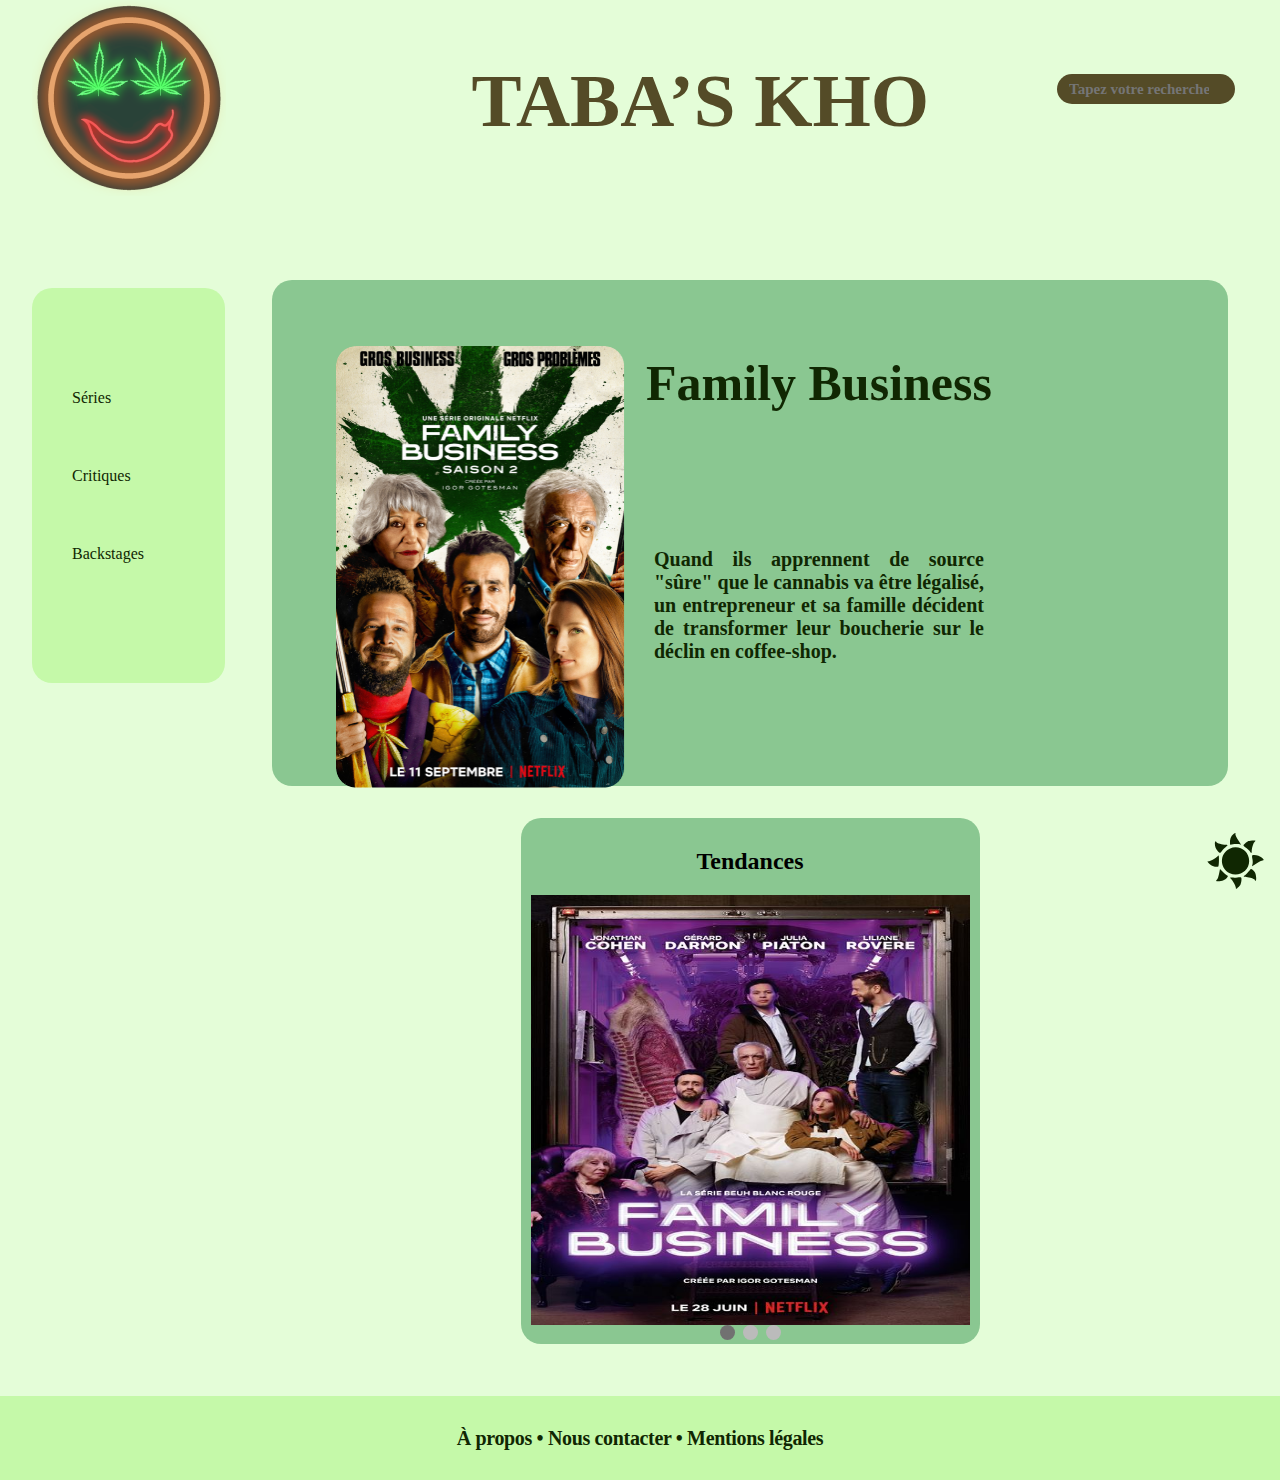
<file: index.html>
<html>
  <head>
    <meta charset="utf-8" />
    <title>Accueil</title>

    <!--Mise en place du lien avec le fichier css-->
    <link rel="stylesheet" type="text/css" href="style.css" />

    <meta name="author" content="CORALIE Elsa" />

    <!--Mise en place d'une description pour donner un aperçu du site web sur les moteurs de recherche-->
    <meta
      name="description"
      content="Ce site web a pour sujet les vins de Touraine. 
		Vous y trouverz également des explications plus pousser sur les 
		différents vins qui se trouvent en Touraine." />

    <!--Mise en place de mots clés pour un meilleur référencement du site web sur les moteurs de recherche-->
    <meta
      name="keywords"
      content="vins,touraine,bourgueil,vouvray,chinon,carte,zone,superficie,appellation"
      lang="fr" />
    <meta
      name="keywords"
      content="wine,touraine,bourgueil,vouvray,chinon,map,area,surface area, appellation"
      lang="en" />
  </head>

  <body data-page="index">
    <header data-page="index">
      <img data-page="index" , src="images/Logo.png" , alt="" , title="" />
      <h1 data-page="index">TABA’S KHO</h1>
      <div data-page="index">
        <input
          data-page="index"
          ,
          type="search"
          ,
          id="searchBox"
          ,
          onkeyup="searchFunction()"
          ,
          placeholder="Tapez votre recherche..." />
        <div data-page="index" id="searchResults"></div>
        <div data-page="index">
          <img
            data-page="index"
            src="images/Accueil/icones/loupe.png"
            alt="Un icone de loupe"
            title="Une Loupe" />
        </div>
      </div>
    </header>
    <nav data-page="index" class="menu_grand">
      <ul data-page="index" class="dropdownmenu">
        <li data-page="index">
          <a data-page="index" href="Saisons.html">Séries</a>
        </li>
        <li data-page="index">
          <a data-page="index" href="#">Critiques</a>
          <ul data-page="index">
            <li data-page="index"><a data-page="index" href="#">Presse</a></li>
            <li data-page="index">
              <a data-page="index" href="#">Utilisateurs</a>
            </li>
          </ul>
        </li>
        <li data-page="index">
          <a data-page="index" href="backstage.html">Backstages</a>
        </li>
      </ul>
    </nav>
    <div data-page="index" class="menu_burger">
      <div data-page="index" class="burger-menu">
        <div data-page="index" data-page="index" class="line"></div>
        <div data-page="index" class="line"></div>
        <div data-page="index" class="line"></div>
      </div>

      <nav data-page="index" class="menu">
        <ul data-page="index">
          <li data-page="index">
            <a data-page="index" href="Saisons.html">Family Business</a>
          </li>
          <li data-page="index">
            <a data-page="index" href="Saisons.html">Séries</a>
          </li>
          <li data-page="index"><a data-page="index" href="#">Critiques</a></li>
          <li data-page="index">
            <a data-page="index" href="backstage.html">Backstages</a>
          </li>
          <li data-page="index">
            <a data-page="index" href="page_des_saisons_détaillée.html"
              >Saison 1</a
            >
          </li>
          <li data-page="index"><a data-page="index" href="#">Saison 2</a></li>
          <li data-page="index"><a data-page="index" href="#">Saison 3</a></li>
        </ul>
      </nav>
    </div>
    <div class="barre_de_recherche_petit" data-page="index">
      <input
        data-page="index"
        ,
        type="search"
        ,
        id="searchBox"
        ,
        onkeyup="searchFunction()"
        ,
        placeholder="Tapez votre recherche..." />
      <div data-page="index" id="searchResults"></div>
      <div data-page="index">
        <img
          data-page="index"
          src="images/Accueil/icones/loupe.png"
          alt="Un icone de loupe"
          title="Une Loupe" />
      </div>
    </div>
    <main data-page="index">
      <article data-page="index" class="article_grand">
        <h2 data-page="index">Family Business</h2>
        <p data-page="index">
          Quand ils apprennent de source "sûre" que le cannabis va être
          légalisé, un entrepreneur et sa famille décident de transformer leur
          boucherie sur le déclin en coffee-shop.
        </p>
        <img
          data-page="index"
          src="images/Liste_des_saisons/affiche_saisons/affiche_serie.png"
          alt="affiche Family Business" />
      </article>
      <div data-page="index" class="article_petit">
        <article data-page="index">
          <h2 data-page="index">Family Business</h2>
          <p data-page="index">
            Quand ils apprennent de source "sûre" que le cannabis va être
            légalisé, un entrepreneur et sa famille décident de transformer leur
            boucherie sur le déclin en coffee-shop.
          </p>
        </article>
        <img
          data-page="index"
          src="images/Liste_des_saisons/affiche_saisons/affiche_serie.png"
          alt="affiche Family Business" />
      </div>
      <aside data-page="index">
        <h2 data-page="index" id="TENDANCES">Tendances</h2>
        <div data-page="index" class="slideshow-container">
          <div data-page="index" class="slide fade">
            <img
              data-page="index"
              src="images/Liste_des_saisons/affiche_saisons/0af1561bdddd5bde7d490ec2d7fc6f7273efa6f8.png"
              alt="Image 1" />
          </div>

          <div data-page="index" class="slide fade">
            <img
              data-page="index"
              src="images/Liste_des_saisons/affiche_saisons/51a46019d71f435b11fb2bfb08f5c2eefbb3cee4.jpg"
              alt="Image 2" />
          </div>

          <div data-page="index" class="slide fade">
            <img
              data-page="index"
              src="images/Liste_des_saisons/affiche_saisons/affiche_serie.png"
              alt="Image 3" />
          </div>

          <div data-page="index" style="text-align: center">
            <span data-page="index" class="dot"></span>
            <span data-page="index" class="dot"></span>
            <span data-page="index" class="dot"></span>
          </div>
        </div>
      </aside>
    </main>
    <button class="theme-toggle" aria-label="Toggle dark/light mode">
      <svg
        width="73"
        height="73"
        viewBox="0 0 73 73"
        fill="var(--color-background-light)"
        xmlns="http://www.w3.org/2000/svg">
        <circle
          cx="36.5"
          cy="36.5"
          r="36.5"
          fill="var(--color-background-light)" />
        <path
          d="M36.8192 63.5966C36.812 61.9465 33.7129 56.2143 32.1169 54.901C30.5254 53.5912 30.9207 53.0819 33.1695 53.5449C34.3059 53.7789 36.6387 53.7534 38.3533 53.488C40.068 53.2227 41.7459 53.1741 42.082 53.3801C43.065 53.9825 42.1997 59.8414 40.8662 61.6126C40.1938 62.5056 39.0095 63.6539 38.2344 64.1641C36.9126 65.0344 36.8248 64.9992 36.8192 63.5966ZM17.1163 56.82C17.1163 56.5157 17.5203 55.9343 18.0141 55.5279C18.825 54.8606 19.5229 52.5458 20.6107 46.9156L20.9868 44.9687L23.9787 47.9259C25.6243 49.5524 27.4832 51.1555 28.1095 51.4885C29.192 52.0639 29.185 52.1736 27.968 53.7079C27.2637 54.5957 25.7067 55.7835 24.5079 56.3476C22.2039 57.4317 17.1163 57.7568 17.1163 56.82ZM55.8983 56.1285C55.8983 55.0664 52.3344 53.6309 48.6238 53.1985C44.8116 52.7542 43.6473 52.0384 45.6907 51.3954C46.3807 51.1783 47.8663 49.8102 48.9919 48.3555C50.1174 46.9007 51.2428 45.4715 51.4928 45.1793C52.2146 44.3354 54.395 45.8204 55.8414 48.141C57.2425 50.3889 57.7541 56.7428 56.534 56.7428C56.1843 56.7428 55.8983 56.4664 55.8983 56.1285ZM30.7854 49.1586C20.4049 44.139 20.335 29.6079 30.6674 24.6482C39.7517 20.2876 50.1763 26.8262 50.1763 36.8847C50.1763 46.8148 39.6791 53.4593 30.7854 49.1586ZM13.6747 41.9392C12.3064 41.4558 10.5428 40.2626 9.75576 39.2877L8.32471 37.5151L10.0372 37.1503C12.0436 36.723 17.3047 33.7658 18.4117 32.4432C18.8339 31.9388 19.3588 31.5268 19.5783 31.5275C20.2478 31.5298 20.0219 41.8955 19.3416 42.3912C18.3968 43.0795 16.4661 42.9255 13.6747 41.9392ZM53.4285 40.4144C53.8538 39.2046 53.8624 37.4454 53.454 35.217C52.7289 31.2615 52.8721 30.8957 55.1453 30.8957C58.0399 30.8957 61.1193 32.0489 63.0028 33.8381C65.274 35.9958 65.2532 36.3218 62.8132 36.8057C61.721 37.0223 59.1136 38.3343 57.0188 39.7214C54.9241 41.1084 53.1147 42.2432 52.9979 42.2432C52.8811 42.2432 53.0748 41.4203 53.4285 40.4144ZM18.8651 27.2708C16.8481 25.1744 15.8448 22.7124 15.8448 19.8596C15.8448 17.5944 16.7493 16.4298 17.3344 17.9416C17.7503 19.0165 23.4491 20.8091 26.4503 20.8091C29.0179 20.8091 29.1144 21.3841 26.8046 22.9183C25.841 23.5583 24.2498 25.1895 23.2684 26.5432C22.2871 27.8969 21.2702 29.0045 21.0086 29.0045C20.747 29.0045 19.7825 28.2243 18.8651 27.2708ZM50.9611 27.5011C50.5812 26.6742 48.9618 25.0659 47.3624 23.9269C45.763 22.788 44.4544 21.6737 44.4544 21.4506C44.4544 20.8454 47.7488 17.9141 49.3398 17.1036C50.7019 16.4097 56.534 16.0918 56.534 16.7114C56.534 16.8848 55.992 17.564 55.3295 18.2209C54.1435 19.397 52.7194 24.4376 52.7194 27.4595C52.7194 29.4252 51.8547 29.4456 50.9611 27.5011ZM31.0073 19.4407C30.717 14.9934 31.7607 12.1735 34.5205 9.94844C36.1686 8.61973 36.9008 8.53262 36.4413 9.71992C36.0557 10.7164 37.381 13.5234 40.0934 17.4554C42.0209 20.2494 42.3586 21.1576 41.208 20.4525C40.3693 19.9385 35.3643 19.9813 32.8737 20.5237C31.3479 20.856 31.09 20.7063 31.0073 19.4407Z"
          fill="var(--color-background-dark)" />
      </svg>
    </button>
    <footer data-page="index">
      <p>À propos • Nous contacter • Mentions légales</p>
    </footer>
  </body>
  <script src="main.js"></script>
</html>
</file>
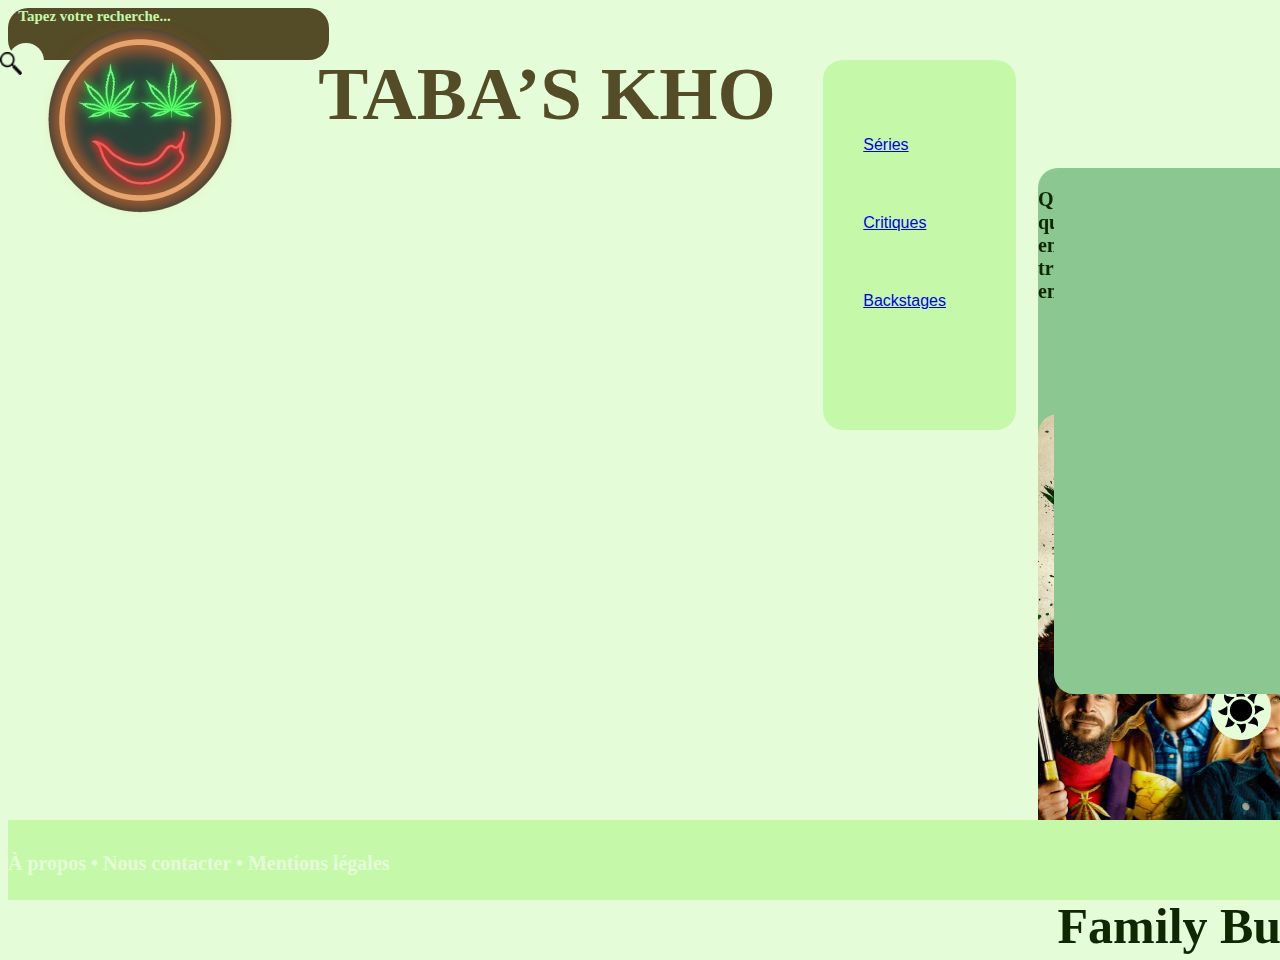
<file: accueil.html>
<html>
    <head>
        <meta charset="utf-8">
		<title>Accueil Sombre</title>
		
		<!--Mise en place du lien avec le fichier css-->
		<link rel="stylesheet" type="text/css" href="style_accueil_clair.css" >

		<meta name="author" content="CORALIE Elsa">
		
		<!--Mise en place d'une description pour donner un aperçu du site web sur les moteurs de recherche-->
		<meta name="description" content="Ce site web a pour sujet les vins de Touraine. 
		Vous y trouverz également des explications plus pousser sur les 
		différents vins qui se trouvent en Touraine.">

		<!--Mise en place de mots clés pour un meilleur référencement du site web sur les moteurs de recherche-->
		<meta name="keywords" content="vins,touraine,bourgueil,vouvray,chinon,carte,zone,superficie,appellation" lang="fr">
		<meta name="keywords" content="wine,touraine,bourgueil,vouvray,chinon,map,area,surface area, appellation" lang="en">
    </head>
    
    <body>
        <header>
            <img src="images/Logo.png", alt="", title="">
            <h1>TABA’S KHO</h1>
            <div>
                <p>Tapez votre recherche...</p>
                <div>
                    <img src="images/loupe.png" alt="Un icone de loupe" title="Une Loupe">
                </div>
                
            </div>
        </header>
        <main>
            <div>
                <article>
                    <p>Quand ils apprennent de source "sûre" que le cannabis va être légalisé, un entrepreneur et sa famille décident de transformer leur boucherie sur le déclin en coffee-shop.</p>
                    <img src="images/affiche_serie.png" alt="affiche Family Business">
                    <h2>Family Business</h2>
                </article>
                
                
            </div>
            <nav>
                <ul class="dropdownmenu">
                    <li><a href="#">Séries</a></li>
                    <li><a href="#">Critiques</a>
                        <ul>
                            <li><a href="#">Presse</a></li>
                            <li><a href="#">Utilisateurs</a></li>
                        </ul>
                    </li>
                    <li><a href="#">Backstages</a></li>
                </ul>
            </nav>
            <figure>
                <img src="images\Light button.svg" alt="" title="">
            </figure>
           <aside>
            
           </aside>
        </main>
        <footer>
            <p>À propos • Nous contacter • Mentions légales</p>
        </footer>
    </body>
</html>
</file>
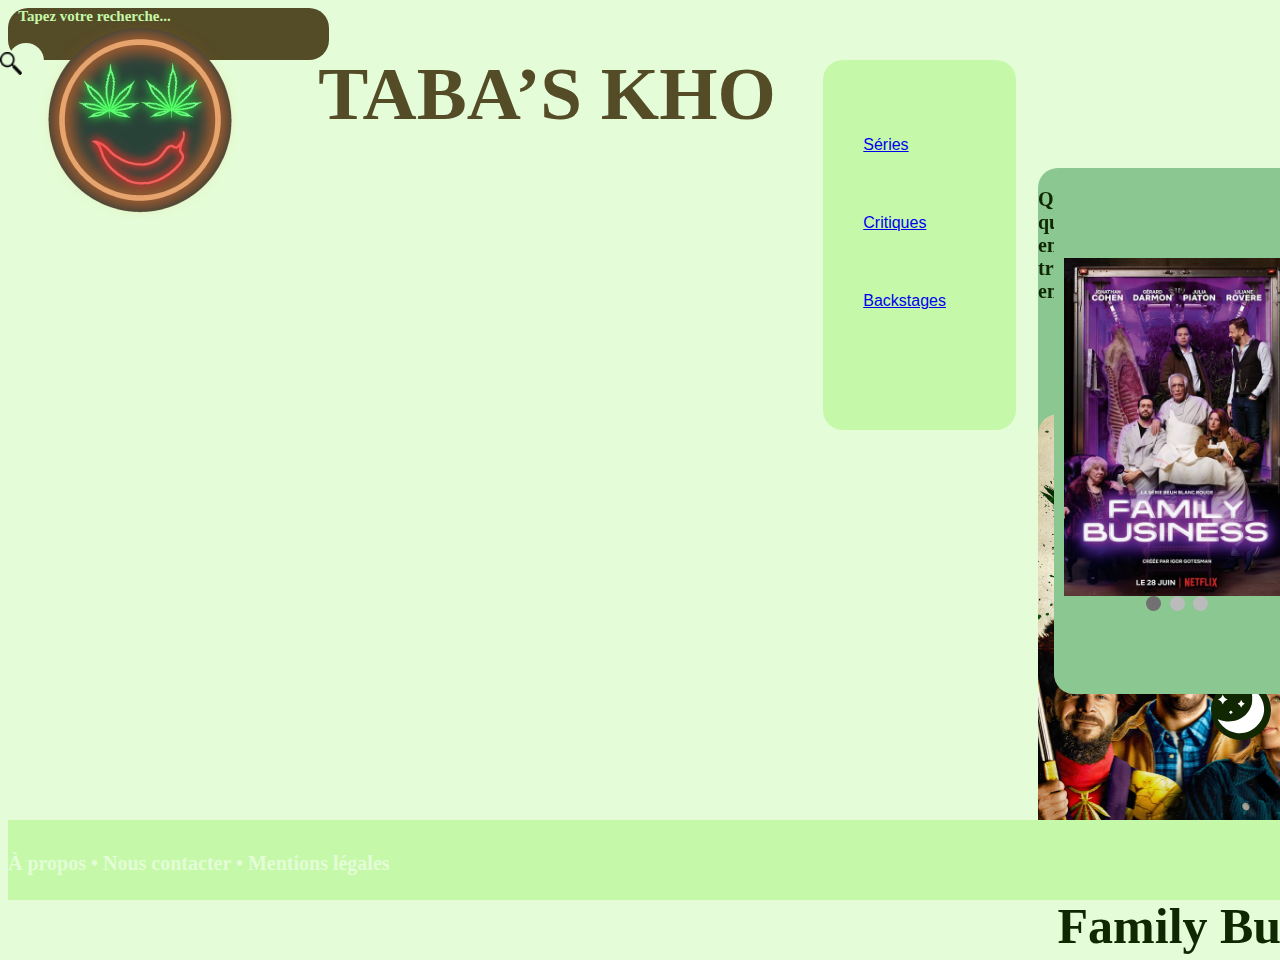
<file: accueil_clair.html>
<html>
    <head>
        <meta charset="utf-8">
		<title>Accueil Clair</title>
		
		<!--Mise en place du lien avec le fichier css-->
		<link rel="stylesheet" type="text/css" href="style_accueil_clair.css" >

		<meta name="author" content="CORALIE Elsa">
		
		<!--Mise en place d'une description pour donner un aperçu du site web sur les moteurs de recherche-->
		<meta name="description" content="Ce site web a pour sujet les vins de Touraine. 
		Vous y trouverz également des explications plus pousser sur les 
		différents vins qui se trouvent en Touraine.">

		<!--Mise en place de mots clés pour un meilleur référencement du site web sur les moteurs de recherche-->
		<meta name="keywords" content="vins,touraine,bourgueil,vouvray,chinon,carte,zone,superficie,appellation" lang="fr">
		<meta name="keywords" content="wine,touraine,bourgueil,vouvray,chinon,map,area,surface area, appellation" lang="en">
    </head>
    
    <body>
        <header>
            <img src="images/Accueil/Logo.png", alt="", title="">
            <h1>TABA’S KHO</h1>
            <div>
                <p>Tapez votre recherche...</p>
                <div>
                    <img src="images/Accueil/icones/loupe.png" alt="Un icone de loupe" title="Une Loupe">
                </div>
                
            </div>
        </header>
        <main>
            <div>
                <article>
                    <p>Quand ils apprennent de source "sûre" que le cannabis va être légalisé, un entrepreneur et sa famille décident de transformer leur boucherie sur le déclin en coffee-shop.</p>
                    <img src="images/Accueil/affiche_serie.png" alt="affiche Family Business">
                    <h2>Family Business</h2>
                </article>
                
                
            </div>
            <nav>
                <ul class="dropdownmenu">
                    <li><a href="#">Séries</a></li>
                    <li><a href="#">Critiques</a>
                        <ul>
                            <li><a href="#">Presse</a></li>
                            <li><a href="#">Utilisateurs</a></li>
                        </ul>
                    </li>
                    <li><a href="#">Backstages</a></li>
                </ul>
            </nav>
            <figure>
                <img src="images/Accueil/icones/Button_light.svg" alt="" title="">
            </figure>
            <aside>
                <div class="slideshow-container">
                    <div class="slide fade">
                        <img src="images/Liste_des_saisons/affiche_saisons/0af1561bdddd5bde7d490ec2d7fc6f7273efa6f8.png" alt="Image 1">
                    </div>
                
                    <div class="slide fade">
                        <img src="images/Liste_des_saisons/affiche_saisons/51a46019d71f435b11fb2bfb08f5c2eefbb3cee4.jpg" alt="Image 2">
                    </div>
                
                    <div class="slide fade">
                        <img src="images/Liste_des_saisons/affiche_saisons/affiche_serie.png" alt="Image 3">
                    </div>
                
                    <div style="text-align:center">
                        <span class="dot"></span>
                        <span class="dot"></span>
                        <span class="dot"></span>
                    </div>
                </div>
                
                <script>
                    let slideIndex = 0;
                    showSlides();
                
                    function showSlides() {
                        let i;
                        const slides = document.getElementsByClassName("slide");
                        const dots = document.getElementsByClassName("dot");
                
                        for (i = 0; i < slides.length; i++) {
                            slides[i].style.display = "none";
                        }
                
                        slideIndex++;
                
                        if (slideIndex > slides.length) {
                            slideIndex = 1;
                        }
                
                        for (i = 0; i < dots.length; i++) {
                            dots[i].className = dots[i].className.replace(" active", "");
                        }
                
                        slides[slideIndex - 1].style.display = "block";
                        dots[slideIndex - 1].className += " active";
                
                        setTimeout(showSlides, 2000); // Change slide every 2 seconds
                    }
                </script>
            </aside>
        </main>
        <footer>
            <p>À propos • Nous contacter • Mentions légales</p>
        </footer>
    </body>
    
</html>
</file>
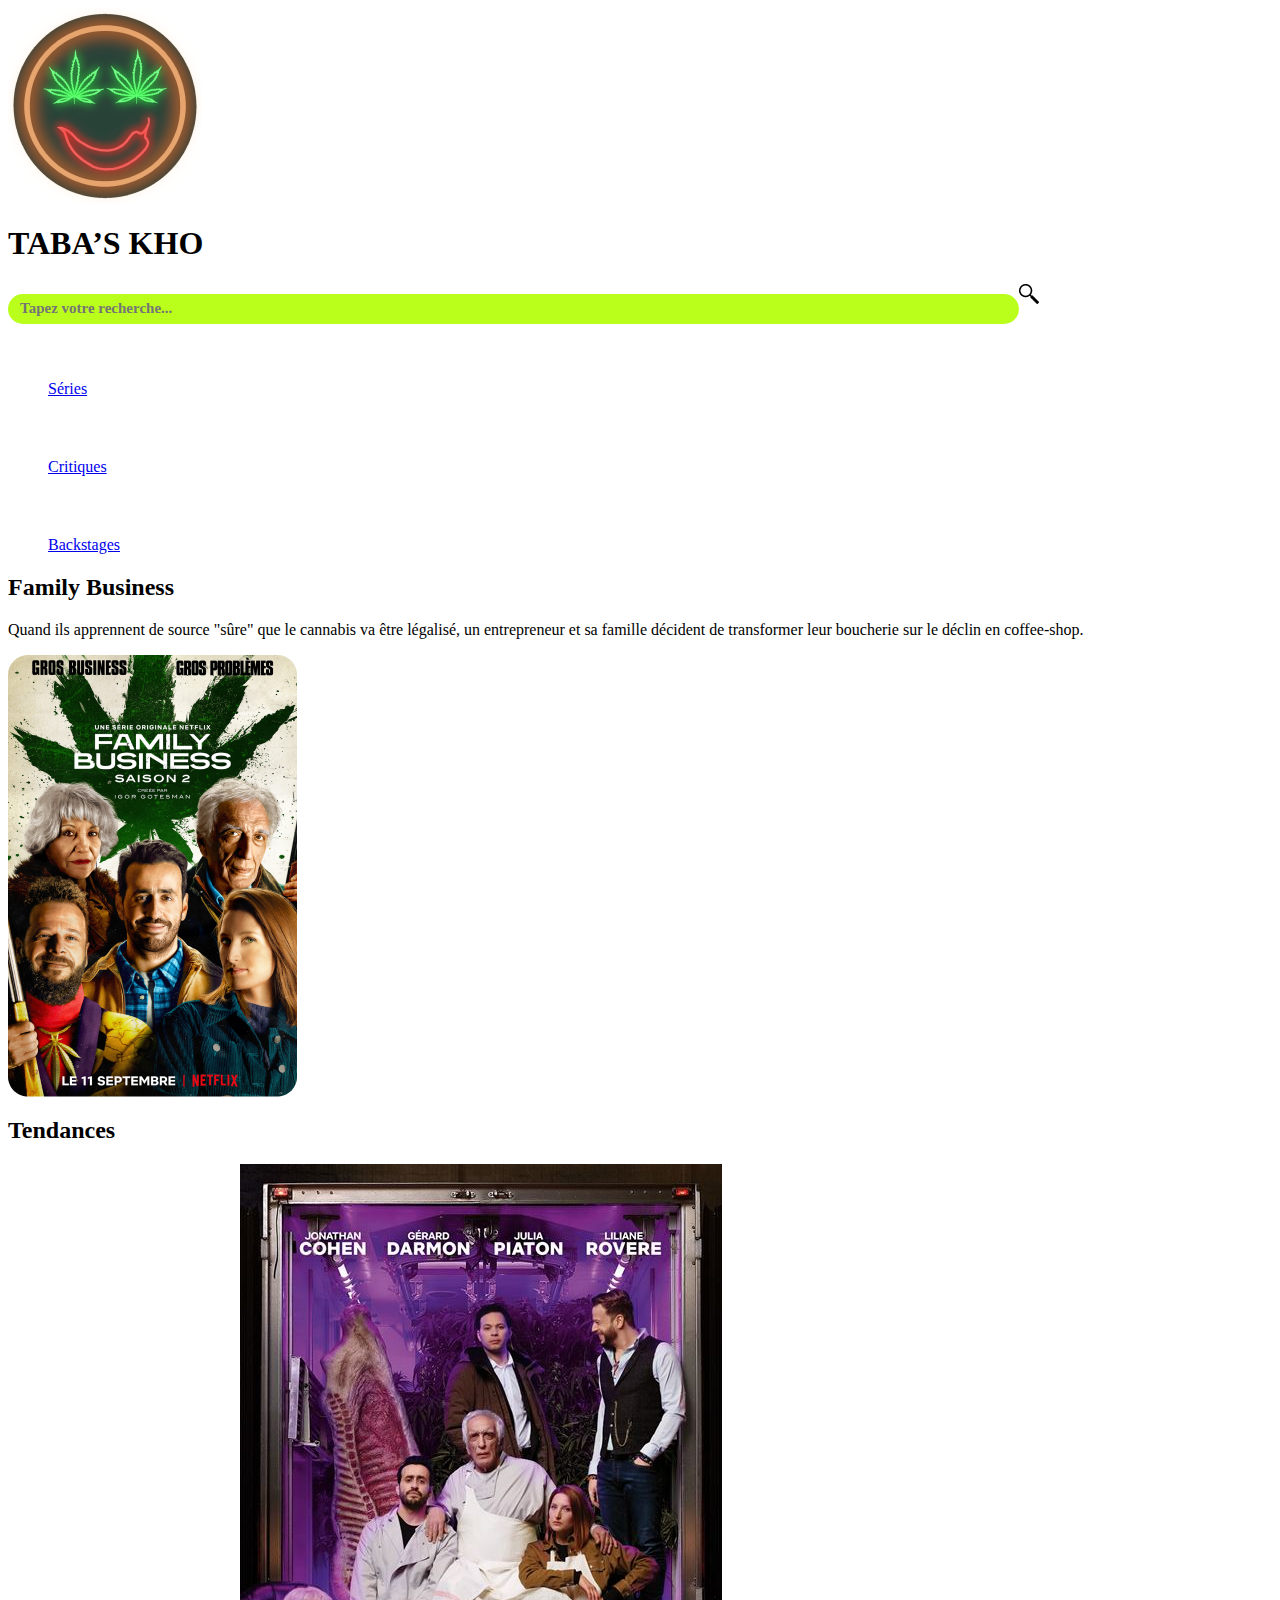
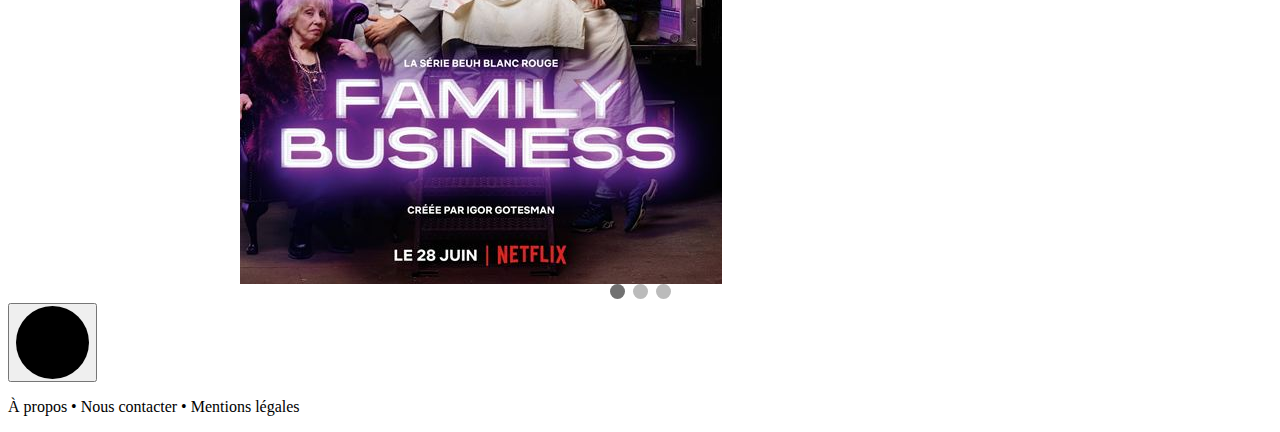
<file: accueil_sombre.html>
<html>
    <head>
        <meta charset="utf-8">
		<title>Accueil Sombre</title>
		
		<!--Mise en place du lien avec le fichier css-->
		<link rel="stylesheet" type="text/css" href="style_accueil_sombre.css" >

		<meta name="author" content="CORALIE Elsa">
		
		<!--Mise en place d'une description pour donner un aperçu du site web sur les moteurs de recherche-->
		<meta name="description" content="Ce site web a pour sujet les vins de Touraine. 
		Vous y trouverz également des explications plus pousser sur les 
		différents vins qui se trouvent en Touraine.">

		<!--Mise en place de mots clés pour un meilleur référencement du site web sur les moteurs de recherche-->
		<meta name="keywords" content="vins,touraine,bourgueil,vouvray,chinon,carte,zone,superficie,appellation" lang="fr">
		<meta name="keywords" content="wine,touraine,bourgueil,vouvray,chinon,map,area,surface area, appellation" lang="en">
    </head>
    
    <body>
        <header>
            <img src="images/Logo.png", alt="", title="">
            <h1>TABA’S KHO</h1>
            <div>
                <input type="search" id="searchBox" onkeyup="searchFunction()" placeholder="Tapez votre recherche...">
                <div id="searchResults"></div>
                <div>
                    <img src="images/Accueil/icones/loupe.png" alt="Un icone de loupe" title="Une Loupe">
                </div>
                <script>
                    function searchFunction() {
                    // Déclare variables
                    var input, filter, ul, li, a, i, txtValue;
                    input = document.getElementById('searchBox');
                    filter = input.value.toUpperCase();
                    ul = document.getElementById("searchResults");
                    li = ul.getElementsByTagName('li');
                  
                    // Loop through all list items, and hide those who don't match the search query
                    for (i = 0; i < li.length; i++) {
                      a = li[i].getElementsByTagName("a")[0];
                      txtValue = a.textContent || a.innerText;
                      if (txtValue.toUpperCase().indexOf(filter) > -1) {
                        li[i].style.display = "";
                      } else {
                        li[i].style.display = "none";
                      }
                    }
                  }
                </script>
                
            </div>
        </header>
        <nav class="menu_grand">
            <ul class="dropdownmenu">
                <li><a href="#">Séries</a></li>
                <li><a href="#">Critiques</a>
                    <ul>
                        <li><a href="#">Presse</a></li>
                        <li><a href="#">Utilisateurs</a></li>
                    </ul>
                </li>
                <li><a href="#">Backstages</a></li>
            </ul>
        </nav>
        <div class="menu_burger">
            <div class="burger-menu">
                <div class="line"></div>
                <div class="line"></div>
                <div class="line"></div>
            </div>
              
            <nav class="menu">
                <ul>
                  <li><a href="#">Family Business</a></li>
                  <li><a href="#">Séries</a></li>
                  <li><a href="#">Critiques</a></li>
                  <li><a href="#">Backstages</a></li>
                  <li><a href="#">Saison 1</a></li>
                  <li><a href="#">Saison 2</a></li>
                  <li><a href="#">Saison 3</a></li>
                </ul>
            </nav>
        </div>
        <script>
            const burgerMenu = document.querySelector('.burger-menu');
            const menu = document.querySelector('.menu');
    
            burgerMenu.addEventListener('click', () => {
                burgerMenu.classList.toggle('open');
                menu.classList.toggle('open');
            });
        </script>
        <main>
            
            <article class="article_grand">
                <h2>Family Business</h2>
                <p>Quand ils apprennent de source "sûre" que le cannabis va être légalisé, un entrepreneur et sa famille décident de transformer leur boucherie sur le déclin en coffee-shop.</p>
                <img src="images/Liste_des_saisons/affiche_saisons/affiche_serie.png" alt="affiche Family Business">
                
            </article>
            <div class="article_petit">
                <article>
                    <h2>Family Business</h2>
                    <p>Quand ils apprennent de source "sûre" que le cannabis va être légalisé, un entrepreneur et sa famille décident de transformer leur boucherie sur le déclin en coffee-shop.</p>
                </article>
                <img src="images/Liste_des_saisons/affiche_saisons/affiche_serie.png" alt="affiche Family Business">
            </div>
            <aside>
                <h2 id="TENDANCES">Tendances</h2>
                <div class="slideshow-container">
                    <div class="slide fade">
                        <img src="images/Liste_des_saisons/affiche_saisons/0af1561bdddd5bde7d490ec2d7fc6f7273efa6f8.png" alt="Image 1">
                    </div>
                
                    <div class="slide fade">
                        <img src="images/Liste_des_saisons/affiche_saisons/51a46019d71f435b11fb2bfb08f5c2eefbb3cee4.jpg" alt="Image 2">
                    </div>
                
                    <div class="slide fade">
                        <img src="images/Liste_des_saisons/affiche_saisons/affiche_serie.png" alt="Image 3">
                    </div>
                
                    <div style="text-align:center">
                        <span class="dot"></span>
                        <span class="dot"></span>
                        <span class="dot"></span>
                    </div>
                </div>
                
                <script>
                    let slideIndex = 0;
                    showSlides();
                
                    function showSlides() {
                        let i;
                        const slides = document.getElementsByClassName("slide");
                        const dots = document.getElementsByClassName("dot");
                
                        for (i = 0; i < slides.length; i++) {
                            slides[i].style.display = "none";
                        }
                
                        slideIndex++;
                
                        if (slideIndex > slides.length) {
                            slideIndex = 1;
                        }
                
                        for (i = 0; i < dots.length; i++) {
                            dots[i].className = dots[i].className.replace(" active", "");
                        }
                
                        slides[slideIndex - 1].style.display = "block";
                        dots[slideIndex - 1].className += " active";
                
                        setTimeout(showSlides, 2000); // Change slide every 2 seconds
                    }
                </script>
            </aside>
        </main>
        <button class="theme-toggle" aria-label="Toggle dark/light mode">
            <svg width="73" height="73" viewBox="0 0 73 73" fill="var(--color-background-light)" xmlns="http://www.w3.org/2000/svg">
                <circle cx="36.5" cy="36.5" r="36.5" fill="var(--color-background-light)"/>
                <path d="M36.8192 63.5966C36.812 61.9465 33.7129 56.2143 32.1169 54.901C30.5254 53.5912 30.9207 53.0819 33.1695 53.5449C34.3059 53.7789 36.6387 53.7534 38.3533 53.488C40.068 53.2227 41.7459 53.1741 42.082 53.3801C43.065 53.9825 42.1997 59.8414 40.8662 61.6126C40.1938 62.5056 39.0095 63.6539 38.2344 64.1641C36.9126 65.0344 36.8248 64.9992 36.8192 63.5966ZM17.1163 56.82C17.1163 56.5157 17.5203 55.9343 18.0141 55.5279C18.825 54.8606 19.5229 52.5458 20.6107 46.9156L20.9868 44.9687L23.9787 47.9259C25.6243 49.5524 27.4832 51.1555 28.1095 51.4885C29.192 52.0639 29.185 52.1736 27.968 53.7079C27.2637 54.5957 25.7067 55.7835 24.5079 56.3476C22.2039 57.4317 17.1163 57.7568 17.1163 56.82ZM55.8983 56.1285C55.8983 55.0664 52.3344 53.6309 48.6238 53.1985C44.8116 52.7542 43.6473 52.0384 45.6907 51.3954C46.3807 51.1783 47.8663 49.8102 48.9919 48.3555C50.1174 46.9007 51.2428 45.4715 51.4928 45.1793C52.2146 44.3354 54.395 45.8204 55.8414 48.141C57.2425 50.3889 57.7541 56.7428 56.534 56.7428C56.1843 56.7428 55.8983 56.4664 55.8983 56.1285ZM30.7854 49.1586C20.4049 44.139 20.335 29.6079 30.6674 24.6482C39.7517 20.2876 50.1763 26.8262 50.1763 36.8847C50.1763 46.8148 39.6791 53.4593 30.7854 49.1586ZM13.6747 41.9392C12.3064 41.4558 10.5428 40.2626 9.75576 39.2877L8.32471 37.5151L10.0372 37.1503C12.0436 36.723 17.3047 33.7658 18.4117 32.4432C18.8339 31.9388 19.3588 31.5268 19.5783 31.5275C20.2478 31.5298 20.0219 41.8955 19.3416 42.3912C18.3968 43.0795 16.4661 42.9255 13.6747 41.9392ZM53.4285 40.4144C53.8538 39.2046 53.8624 37.4454 53.454 35.217C52.7289 31.2615 52.8721 30.8957 55.1453 30.8957C58.0399 30.8957 61.1193 32.0489 63.0028 33.8381C65.274 35.9958 65.2532 36.3218 62.8132 36.8057C61.721 37.0223 59.1136 38.3343 57.0188 39.7214C54.9241 41.1084 53.1147 42.2432 52.9979 42.2432C52.8811 42.2432 53.0748 41.4203 53.4285 40.4144ZM18.8651 27.2708C16.8481 25.1744 15.8448 22.7124 15.8448 19.8596C15.8448 17.5944 16.7493 16.4298 17.3344 17.9416C17.7503 19.0165 23.4491 20.8091 26.4503 20.8091C29.0179 20.8091 29.1144 21.3841 26.8046 22.9183C25.841 23.5583 24.2498 25.1895 23.2684 26.5432C22.2871 27.8969 21.2702 29.0045 21.0086 29.0045C20.747 29.0045 19.7825 28.2243 18.8651 27.2708ZM50.9611 27.5011C50.5812 26.6742 48.9618 25.0659 47.3624 23.9269C45.763 22.788 44.4544 21.6737 44.4544 21.4506C44.4544 20.8454 47.7488 17.9141 49.3398 17.1036C50.7019 16.4097 56.534 16.0918 56.534 16.7114C56.534 16.8848 55.992 17.564 55.3295 18.2209C54.1435 19.397 52.7194 24.4376 52.7194 27.4595C52.7194 29.4252 51.8547 29.4456 50.9611 27.5011ZM31.0073 19.4407C30.717 14.9934 31.7607 12.1735 34.5205 9.94844C36.1686 8.61973 36.9008 8.53262 36.4413 9.71992C36.0557 10.7164 37.381 13.5234 40.0934 17.4554C42.0209 20.2494 42.3586 21.1576 41.208 20.4525C40.3693 19.9385 35.3643 19.9813 32.8737 20.5237C31.3479 20.856 31.09 20.7063 31.0073 19.4407Z" fill="var(--color-background-dark)"/>
            </svg>
        </button>
        <footer>
            <p>À propos • Nous contacter • Mentions légales</p>
        </footer>
    </body>
</html>
</file>
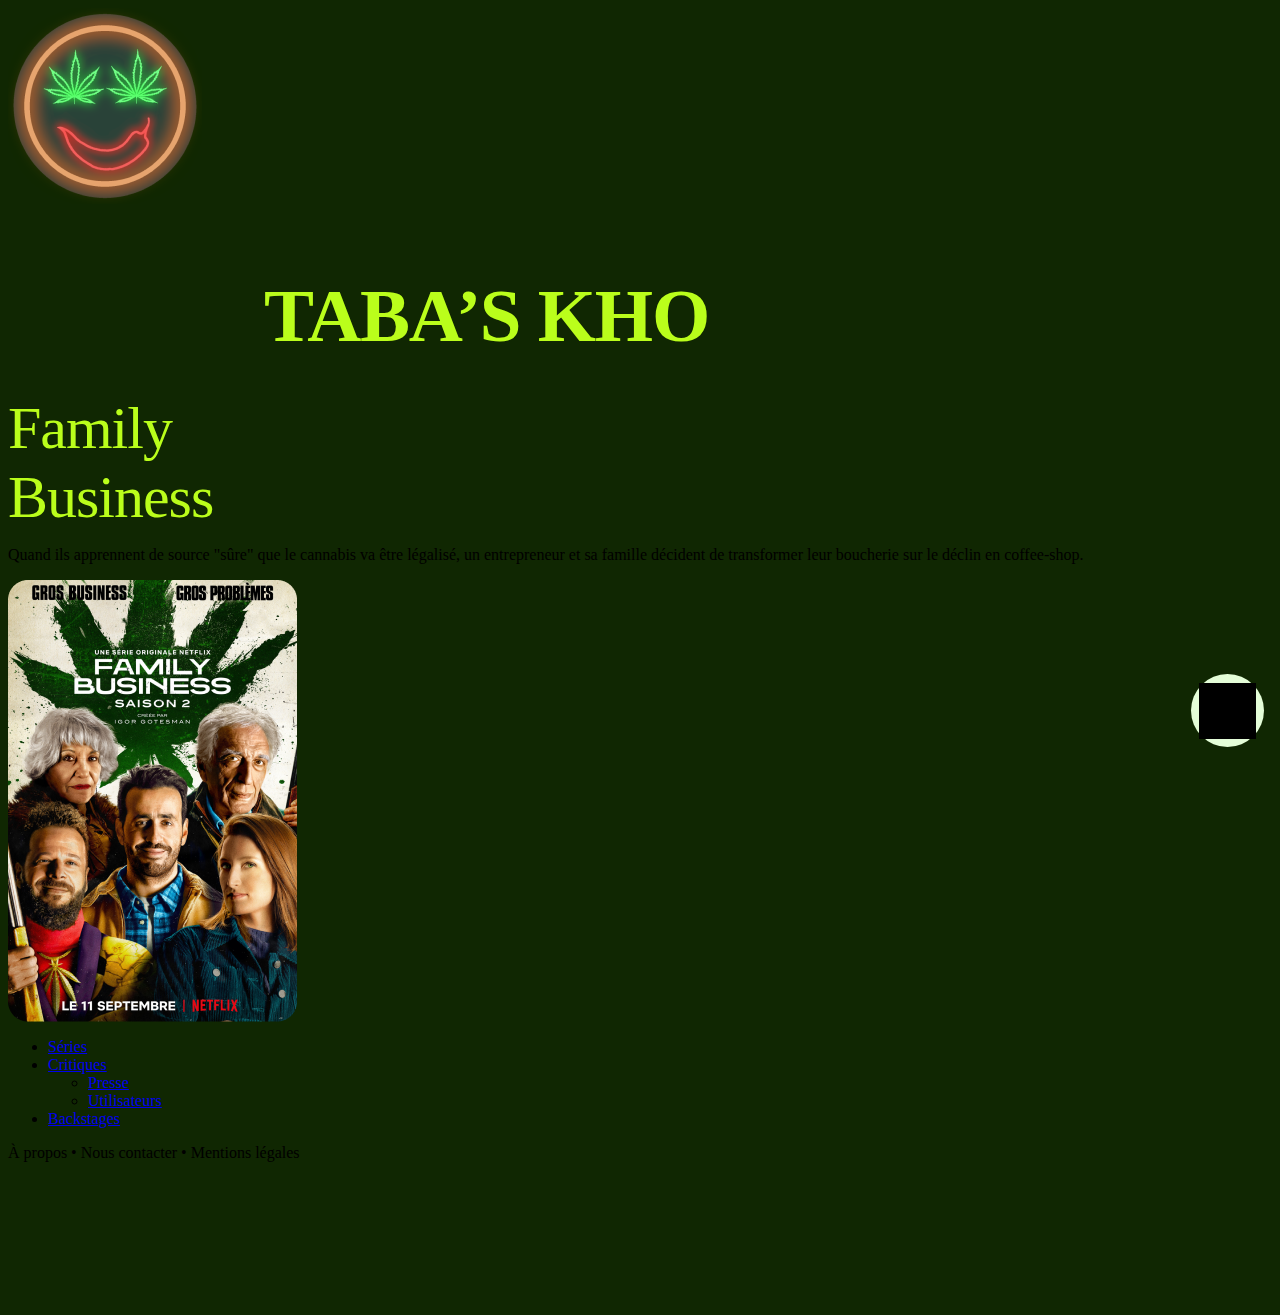
<file: sombre.html>
<html>
    <head>
        <meta charset="utf-8">
		<title>Backstage</title>
		
		<!--Mise en place du lien avec le fichier css-->
		<link rel="stylesheet" type="text/css" href="sombre.css" >

		<meta name="author" content="COLLET Flavie">
		
		<!--Mise en place d'une description pour donner un aperçu du site web sur les moteurs de recherche-->
		<meta name="description" content="">

		<!--Mise en place de mots clés pour un meilleur référencement du site web sur les moteurs de recherche-->
		<meta name="keywords" content="Family Business" lang="fr">
		<meta name="keywords" content="Family Business" lang="en">
    </head>
    
    <body>
        <header>
            <img src="images/Logo.png", alt="", title>
            <h1>TABA’S KHO</h1>
            <h2>Family Business</h2>
        </header>
        <main>
            <div>
                <article>
                    <p>Quand ils apprennent de source "sûre" que le cannabis va être légalisé, un entrepreneur et sa famille décident de transformer leur boucherie sur le déclin en coffee-shop.</p>
                    <img src="images/affiche_serie.png" alt="affiche Family Business">
                </article>
                
                
            </div>
            <nav>
                <ul class="dropdownmenu">
                    <li><a href="#">Séries</a></li>
                    <li><a href="#">Critiques</a>
                        <ul>
                            <li><a href="#">Presse</a></li>
                            <li><a href="#">Utilisateurs</a></li>
                        </ul>
                    </li>
                    <li><a href="#">Backstages</a></li>
                </ul>
            </nav>
            <div class="LightButton" style="width: 73px; height: 73px; left: 1191px; top: 674px; position: absolute">
                <div class="Background" style="width: 73px; height: 73px; left: 0px; top: 0px; position: absolute; background: #E4FDD8; border-radius: 9999px"></div>
                <div class="Icon" style="width: 56.35px; height: 55.86px; left: 8.32px; top: 8.89px; position: absolute; background: black"></div>
            </div>
           
        </main>
        <footer>
            <p>À propos • Nous contacter • Mentions légales</p>
        </footer>
    </body>
</html>
</file>
<file: style.css>
:root {
  --color-background-light: #e4fdd8;
  --color-accent-light: #544b27;
  --color-primary-light: #8ac791;
  --color-secondary-light: #c5f9a9;

  --color-background-dark: #102702;
  --color-accent-dark: #bafe1b;
  --color-primary-dark: #8ac791;
  --color-secondary-dark: #225606;
}

.dark-mode {
  --color-background-dark: #e4fdd8;
  --color-accent-dark: #544b27;
  --color-primary-dark: #8ac791;
  --color-secondary-dark: #c5f9a9;

  --color-background-light: #102702;
  --color-accent-light: #bafe1b;
  --color-primary-light: #8ac791;
  --color-secondary-light: #225606;
}

body {
  margin: 0;
  max-width: 100%;
  display: flex;
  flex-direction: column;
  background: var(--color-background-light);
}

main {
  flex: 1;
  padding: 20px;
  display: flex;
  flex-direction: column;
  justify-content: center;
  align-items: center;
}

article {
  max-width: 1200px;
  width: 100%;
  margin-bottom: 20px;
  border-radius: 20px;
  padding: 20px;
  box-sizing: border-box;
  background-color: var(--color-primary-light);
}

.article-content {
  display: flex;
  justify-content: space-between;
  align-items: center;
}

.article-content.reverse {
  flex-direction: column-reverse;
}

.article-image {
  max-width: 100%;
  height: auto;
  margin-right: 20px;
}

.article-info {
  flex: 1;
  display: flex;
  flex-direction: column;
}

.article-title {
  text-align: center;
}

.article-text {
  margin-top: 10px;
}

.article-button {
  margin-top: 10px;
  border-radius: 10px;
  padding: 10px;
  width: fit-content;
  background-color: var(--color-background-dark);
  color: var(--color-background-light);
}

.additional-div {
  width: 50px;
  height: 50px;
  background-color: var(--color-background-dark);
  margin-right: 10px;
}

.article-image-block {
  display: flex;
  width: fit-content;
  border-radius: 20px;
  padding: 6px;
  background-color: var(--color-background-dark);
}

footer {
  margin-top: auto;
  padding: 10px;
  text-align: center;
  background-color: var(--color-secondary-light);
  color: var(--color-background-dark);
  font-family: "Inter";
  font-style: normal;
  font-weight: 700;
  font-size: 20px;
  line-height: 24px;
  letter-spacing: -0.017em;
  width: 100%;
  box-sizing: border-box;
}

header {
  position: relative;
  display: flex;
  width: 100%;
  margin-bottom: 2rem;
}

header h1 {
  text-align: center;
  color: var(--color-accent-light);
  font-size: 75px;
  font-family: Inter;
  font-weight: 700;
  margin-bottom: 10px;
}

.header-block {
  display: flex;
  flex-direction: column;
  align-items: center;
}

.header-content {
  display: flex;
  align-items: center;
  margin-left: auto;
  margin-right: auto;
}

header svg {
  margin-right: 10px;
}

.header-text h2 {
  white-space: nowrap;
  font-family: "NATS";
  font-style: normal;
  font-weight: 400;
  font-size: 60px;
  letter-spacing: -0.017em;
  color: var(--color-background-dark);
  margin: 0;
}

button {
  border: none;
  outline: none;
  background-color: transparent;
}

.theme-toggle {
  position: fixed;
  bottom: 2px;
  right: 2px;
}

.nav-menu {
  position: fixed;
  top: 290px;
  left: 10px;
  width: 100%;
}

/* FOR DESKTOP SIZE PUT IT BELOW */
@media only screen and (min-width: 1000px) {
  .mobile-only {
    display: none;
  }

  body {
    margin: 0;
    min-width: 1000px;
    display: flex;
    flex-direction: column;
    background: var(--color-background-light);
  }

  main {
    flex: 1;
    padding: 20px;
    display: flex;
    flex-direction: column;
    justify-content: center;
    align-items: center;
  }

  article {
    max-width: 1200px;
    width: 100%;
    margin-bottom: 20px;
    border-radius: 20px;
    padding: 20px;
    box-sizing: border-box;
    background-color: var(--color-primary-light);
  }

  .article-content {
    display: flex;
    justify-content: space-between;
    align-items: center;
  }

  .article-content.reverse {
    flex-direction: row;
  }

  .article-image {
    max-width: 100%;
    height: auto;
    margin-right: 20px;
  }

  .article-info {
    flex: 1;
    display: flex;
    flex-direction: column;
    order: 2;
  }

  .article-image {
    max-width: 100%;
    height: auto;
    margin-right: 20px;
  }

  .article-info {
    flex: 1;
    display: flex;
    flex-direction: column;
  }

  .article-title {
    text-align: center;
  }

  .article-text {
    margin-top: 10px;
  }

  .article-button {
    margin-top: 10px;
    border-radius: 10px;
    padding: 10px;
    width: fit-content;
    background-color: var(--color-background-dark);
    color: var(--color-background-light);
  }

  .additional-div {
    width: 50px;
    height: 50px;
    background-color: var(--color-background-dark);
    margin-right: 10px;
  }

  .article-image-block {
    display: flex;
    width: fit-content;
    border-radius: 20px;
    padding: 6px;
    background-color: var(--color-background-dark);
  }

  footer {
    margin-top: auto;
    padding: 10px;
    text-align: center;
    background-color: var(--color-secondary-light);
    color: var(--color-background-dark);
    font-family: "Inter";
    font-style: normal;
    font-weight: 700;
    font-size: 20px;
    line-height: 24px;
    letter-spacing: -0.017em;
    width: 100%;
    box-sizing: border-box;
  }

  header {
    position: relative;
    display: flex;
    width: 100%;
    margin-bottom: 2rem;
  }

  header h1 {
    text-align: center;
    color: var(--color-accent-light);
    font-size: 75px;
    font-family: Inter;
    font-weight: 700;
    margin-bottom: 10px;
  }

  .header-block {
    display: flex;
    flex-direction: column;
    align-items: center;
  }

  .header-content {
    display: flex;
    align-items: center;
    margin-left: auto;
    margin-right: auto;
  }

  header svg {
    margin-right: 10px;
  }

  .header-text h2 {
    white-space: nowrap;
    font-family: "NATS";
    font-style: normal;
    font-weight: 400;
    font-size: 60px;
    letter-spacing: -0.017em;
    color: var(--color-background-dark);
    margin: 0;
  }

  button {
    border: none;
    outline: none;
    background-color: transparent;
  }

  .theme-toggle {
    position: fixed;
    bottom: 2px;
    right: 2px;
  }

  .nav-menu {
    display: none;
  }

  button {
    border: none;
    outline: none;
    background-color: transparent;
  }

  .theme-toggle {
    position: fixed;
    bottom: 2px;
    right: 2px;
  }
}

body[data-page="index"] {
  padding: 0;
  margin: 0;
  background: var(--color-background-light);
}

header[data-page="index"] {
  display: flex;
  flex-direction: row;
  flex-wrap: nowrap;
  justify-content: space-between;
  align-items: center;
}

.menu_burger {
  display: none;
}

header[data-page="index"] h1[data-page="index"] {
  width: 500px;
  height: 100px;
  text-align: left;
  align-self: center;
  color: var(--color-accent-light);
  font-size: 75px;
  font-family: Inter;
  font-weight: 700;
  padding-bottom: 20px;
}

header[data-page="index"] img[data-page="index"] {
  width: 194px;
  height: 196px;
  position: relative;
  float: left;
  margin-left: 2em;
  padding-right: 10em;
}

.barre_de_recherche_petit {
  display: none;
}

footer[data-page="index"] {
  margin-top: auto;
  padding: 10px;
  text-align: center;
  background-color: var(--color-secondary-light);
  color: var(--color-background-dark);
  font-family: "Inter";
  font-style: normal;
  font-weight: 700;
  font-size: 20px;
  line-height: 24px;
  letter-spacing: -0.017em;
  width: 100%;
  box-sizing: border-box;
}

footer[data-page="index"] > p[data-page="index"] {
  text-align: center;
  color: var(--color-primary-light);
  font-size: 20px;
  font-family: Inter;
  font-weight: 700;
  word-wrap: break-word;
}

input[type="search"] {
  background-color: var(--color-accent-light);
  border: none;
  border-radius: 25px;
  color: var(--color-background-dark);
  font-size: 15px;
  height: 30px;
  outline: none;
  padding: 6px 12px;
  width: 80%;
  position: relative;
  float: left;
  margin-top: 10px;
  font-family: Inter;
  font-weight: 700;
  word-wrap: break-word;
}

header[data-page="index"]
  > div[data-page="index"]
  > div[data-page="index"]
  > img[data-page="index"] {
  width: 20px;
  height: 20px;
  padding-left: 6px;
  padding-top: 8px;
  position: relative;
  right: -15.3em;
  bottom: 2.25em;
  border-radius: 20px;
}

main[data-page="index"] {
  margin-left: 220px;
  display: flex;
  flex-direction: row;
  flex-wrap: wrap;
  align-items: center;
}

.article_petit {
  display: none;
}

article[data-page="index"] h2 {
  width: 385px;
  height: 113px; /*
  left: 345px;
  top: 36px;*/
  text-align: center;
  color: var(--color-background-dark);
  font-size: 50px;
  font-family: Inter;
  font-weight: 700;
  position: relative;
  right: -6.45em;
  word-wrap: break-word;
}

article[data-page="index"] {
  width: 746px;
  height: 506px;
  background: var(--color-primary-light);
  border-radius: 20px;
  position: relative;
  flex-grow: 2;
  margin: 2em;
  padding: 2em;
}

article[data-page="index"] img[data-page="index"] {
  display: block;
  width: 289.05px;
  height: 441.55px;
  position: relative;
  left: 2em;
  bottom: 15.75em;
  border-radius: 20px;
}

article[data-page="index"] > p[data-page="index"] {
  width: 330px;
  height: 70px; /*
  left: 364px;
  top: 205px;*/
  text-align: justify;
  color: var(--color-background-dark);
  font-size: 20px;
  font-family: Inter;
  font-weight: 700;
  position: relative;
  left: 17.5em;
  top: 2em;
  word-wrap: break-word;
}

nav[data-page="index"] {
  width: 193px;
  height: 370px;
  position: fixed;
  padding-top: 25px;
  left: 0;
  top: 16em;
  border-radius: 20px;
  background: var(--color-secondary-light);
  align-self: center;
  margin-right: 2em;
  margin-left: 2em;
  margin-top: 2em;
}

a[data-page="index"] {
  text-decoration: none;
  color: var(--color-background-dark);
}

img[data-page="index"] {
  width: 100%;
  height: auto;
}

aside[data-page="index"] img[data-page="index"] {
  width: 100%;
  height: 85%;
}

aside[data-page="index"] > h2[data-page="index"] {
  text-align: center;
}
aside[data-page="index"] {
  width: 226px;
  height: 506px;
  padding: 10px;
  margin-right: 20px;
  position: sticky;
  background-color: var(--color-primary-light);
  border-radius: 20px;
  flex-grow: 0.3;
  align-self: center;
  margin-right: 2em;
  margin-left: 2em;
  margin-bottom: 2em;
}

/* Dropdown menu */

.dropdownmenu,
.dropdownmenu ul {
  /* Suppression des puces et des marges pour les listes du menu et des sous-menus */
  list-style-type: none;
}
.dropdownmenu ul {
  /* Masquage des sous-menu par defaut */
  display: none;
}

.dropdownmenu li {
  padding-top: 60px;
}

.dropdownmenu li > ul > li {
  padding-top: 5px;
}
.dropdownmenu a {
  /* On transforme les liens en bloc pour pouvoir les dimensionner */
  display: block;
}
.dropdownmenu li:hover ul {
  /* Affichage du soumenu au survol */
  display: block;
  padding-bottom: 10px;

  /* Positionnement du sous-menu */
  position: absolute;
  text-decoration: none;
}

.slideshow-container {
  max-width: 800px;
  position: relative;
  margin: auto;
}

.slide {
  display: none;
}

/* Styling for navigation dots */
.dot {
  height: 15px;
  width: 15px;
  margin: 0 2px;
  background-color: #bbb;
  border-radius: 50%;
  display: inline-block;
  transition: background-color 0.6s ease;
}

.active {
  background-color: #717171;
}
/*1200*/
@media screen and (max-width: 1000px) {
  main[data-page="index"] {
    orientation: portrait;
    display: flex;
    flex-direction: column;
    align-items: center;
  }

  .barre_de_recherche_petit {
    display: block;
  }
  header[data-page="index"] {
    display: flex;
    flex-direction: row;
    flex-wrap: nowrap;
    padding: 10px;
  }
  header[data-page="index"] > img[data-page="index"] {
    margin-top: 10px;
    width: 10em;
    height: 10em;
    flex-shrink: 1;
    position: relative;
    left: 0;
    top: 0px;
  }
  header[data-page="index"] h1[data-page="index"] {
    position: relative;
    font-size: 3.5em;
    left: -2.5em;
    flex-shrink: 2;
    text-align: center;
    flex-shrink: 2;
  }

  main[data-page="index"] {
    margin: 2em;
  }

  main[data-page="index"]
    > div[data-page="index"]
    > article[data-page="index"] {
    width: 80%;
    padding: 5em;
    height: 450px;
    margin-right: 10em;
  }

  header[data-page="index"] > div[data-page="index"] {
    display: none;
  }

  input[type="search"] {
    background-color: var(--color-accent-light);
    border: none;
    border-radius: 25px;
    color: var(--color-background-light);
    font-size: 15px;
    height: 30px;
    outline: none;
    padding: 6px 12px;
    width: 80%;
    position: relative;
    float: left;
    margin-top: 10px;
    font-family: Inter;
    font-weight: 700;
    word-wrap: break-word;
  }
  .barre_de_recherche_petit {
    display: inline-block;
    position: relative;
    clear: left;
    margin-left: 20px;
    align-items: center;
    margin-right: 2px;
    border-radius: 20px;
    top: -5em;
    right: -3.5em;
  }
  .barre_de_recherche_petit > div[data-page="index"] > img[data-page="index"] {
    position: relative;
    right: 1.6em;
    bottom: 1.1em;
    width: 15px;
    height: 15px;
  }

  .barre_de_recherche_petit > div[data-page="index"]:nth-child(2) {
    width: 26px;
    height: 28px;
    background: var(--color-secondary-light);
    display: inline-block;
    position: relative;
    margin-left: 20px;
    margin-top: 7px;
    align-items: center;
    margin-right: 2px;
    right: 3.2em;
    top: 3.5px;
    border-radius: 20px;
  }
  .article_petit {
    display: block;
  }

  .article_grand {
    display: none;
  }
  main[data-page="index"] > div[data-page="index"] > img[data-page="index"] {
    margin: 2em;
    width: 80%;
  }

  main[data-page="index"]
    > div[data-page="index"]
    > article[data-page="index"]
    > h2[data-page="index"] {
    width: 80%;
    text-align: center;
    position: relative;
    margin-bottom: 20px;
    left: 35px;
    top: -2em;
    font-size: 45px;
  }
  main[data-page="index"]
    > div[data-page="index"]
    > article[data-page="index"]
    > p[data-page="index"] {
    width: 80%;
    position: relative;
    margin-top: 2em;
    top: -4em;
    left: 2em;
    text-align: justify;
  }

  aside[data-page="index"] {
    display: none;
  }

  .menu_grand {
    display: none;
  }

  .menu_burger {
    position: relative;
    display: block;
    top: -16.15em;
    margin-left: 1em;
  }

  nav[data-page="index"] {
    background: none;
  }
  .menu > ul[data-page="index"] > li[data-page="index"] {
    list-style: none;
    background-color: var(--color-secondary-light);
    border-radius: 20px;
    margin: 10px;
    padding: 10px;
  }

  .menu > ul[data-page="index"] > li[data-page="index"]:hover {
    background-color: var(--color-primary-light);
  }

  .menu
    > ul[data-page="index"]
    > li[data-page="index"]:hover
    > a[data-page="index"] {
    color: var(--color-secondary-light);
  }
  .burger-menu {
    position: relative;
    top: 15em;

    transform: translateY(-50%);
    width: 2rem;
    height: 2rem;
    cursor: pointer;
  }

  .line {
    display: block;
    width: 100%;
    height: 0.25rem;
    background-color: var(--color-accent-light);
    margin: 0.2rem 0;
  }

  .menu {
    display: none;
    z-index: 1;
    top: -15em;
  }

  /* Show the menu when the burger menu is clicked */
  .burger-menu.open + .menu {
    display: block;
    top: 50px;
  }
}

@font-face {
    font-family: 'tussilago';
    src: url("polices/tussilagorg-regular.woff2") format("woff2"),
         url("polices/tussilagorg-regular.woff") format("woff");
    font-weight: normal;
    font-style: normal;
}

body[data-page="backstage"] {
    background-color: #102702;
    font-family: 'tussilago';
    margin: 0;
}

header[data-page="backstage"] div[data-page="backstage"] {
    display: flex;
    justify-content: space-between;
}

header[data-page="backstage"] div[data-page="backstage"] div[data-page="backstage"] {
    flex-direction: row;
    flex-wrap: nowrap;
    width: 100%;
}

header[data-page="backstage"] h1[data-page="backstage"] {
    color: #bafe1b;
    align-items: center;
    align-self: center;
    text-align: center;
}

header[data-page="backstage"] h2[data-page="backstage"] {
    color: #bafe1b;
    text-align: right;
    align-self: flex-end;
}

header[data-page="backstage"] nav[data-page="backstage"] {
    display: flex;
    flex-direction: row;
    flex-wrap: nowrap;
}

.menu-burger[data-page="backstage"] {
    display: none;
}

header[data-page="backstage"] h3[data-page="backstage"] {
    display: none;
}

header[data-page="backstage"] nav[data-page="backstage"] {
    justify-content: center;
}

nav[data-page="backstage"] img[data-page="backstage"] {
    height: 48px;
    width: 48px;
    align-self: center;
    border-radius: 20px;
}

.Burger[data-page="backstage"] {
    display: none;
}

header[data-page="backstage"] p[data-page="backstage"] {
    padding: 1em;
    color: #E4FDD8;
    background-color: #225606;
    flex-shrink: 0;
}

.bordDroit[data-page="backstage"] {
    border-radius: 0 20px 20px 0;
}

.bordGauche[data-page="backstage"] {
    border-radius: 20px 0 0 20px;
}

header[data-page="backstage"] a[data-page="backstage"] {
    background-color: #E4FDD8;
    padding: 1em;
    border-radius: 20px;
    color: #225606;
}

main[data-page="backstage"] div[data-page="backstage"] {
    width: 50%;
    display: flex;
    flex-direction: row;
    flex-wrap: nowrap;
    flex-shrink: 0;
}

main[data-page="backstage"] div[data-page="backstage"] div[data-page="backstage"] {
    width: 100%;
    display: flex;
    flex-direction: column;
    flex-wrap: nowrap;
    flex-wrap: nowrap;
}

main[data-page="backstage"] article[data-page="backstage"] {
    background-color: #8AC791;
    width: 90%;
    height: auto;
    margin: 1em;
    padding: 1em;
    border-radius: 20px;
    flex-shrink: 0;
}

main[data-page="backstage"] article[data-page="backstage"] img[data-page="backstage"] {
    width: 560px;
}

main[data-page="backstage"] iframe[data-page="backstage"] {
    border-radius: 20px;
    max-width: 100%;
}

.interview[data-page="backstage"] {
    width: 721px;
    height: 574px;
    display: flex;
}

.interview[data-page="backstage"] div[data-page="backstage"] {
    flex-direction: column;
}

.interview[data-page="backstage"] h2[data-page="backstage"] {
    width: 100%;
    text-align: center;
}

.interview[data-page="backstage"] div[data-page="backstage"] div[data-page="backstage"] {
    flex-direction: row;
    width: 100%;
}

.interview[data-page="backstage"] div[data-page="backstage"] div[data-page="backstage"] div[data-page="backstage"] {
    flex-direction: column;
    width: 5%;
}


footer[data-page="backstage"] {
    background-color: #225606;
    padding: 1em;
    text-align: center;
}

img[data-page="backstage"] {
    border-radius: 40px;
    flex-shrink: 0;
}

.interview[data-page="backstage"] iframe[data-page="backstage"] {

    width: 360px;
    height: 200px;
}

.betisier[data-page="backstage"]{
    width: 730px;
    height: 317px;
    margin: 1em;
    text-align: center;
}

.betisier[data-page="backstage"] iframe[data-page="backstage"] {
    width: 360px;
    height: 200px;
}

.betisier[data-page="backstage"] div[data-page="backstage"] {
    display: flex;
}

.betisier[data-page="backstage"] div[data-page="backstage"] div[data-page="backstage"] {
    flex-direction: row;
}

header[data-page="backstage"] div[data-page="backstage"] img[data-page="backstage"] {
    width: 195px;
}

.bestof[data-page="backstage"] {
    width: 415px;
    height: 919px;
    max-width: 100%;
    text-align: center;
}

.bestof[data-page="backstage"] iframe[data-page="backstage"] {
    width: 360px;
    height: 200px;
    max-width: 100%;
}

.mobile-container[data-page="backstage"] {
    display: none;
}

.topnav[data-page="backstage"] {
    display: none;
}

footer[data-page="backstage"] > p[data-page="backstage"] {
    text-align: center; 
    color: #E4FDD8; 
    font-size: 20px; 
    font-family: 'Inter'; 
    font-weight: 700; 
    word-wrap: break-word;
}

@media screen and (max-width: 428px) {
    body[data-page="backstage"] {
        flex-direction: column;
        width: 100%;
    }

    .Burger[data-page="backstage"] {
        display: none;
    }

    .topnav[data-page="backstage"] {
        display: inline;
        overflow: hidden;
        position: relative;
        flex-wrap: nowrap;
    }

    .topnav[data-page="backstage"] #myLinks {
        display: none;
    }

    .topnav[data-page="backstage"] a[data-page="backstage"] {
        color: #102702;
        padding: 0;
        text-decoration: none;
        display: block;
        align-self: center;
        flex-direction: row;
        flex-wrap: nowrap;
    }

    .topnav[data-page="backstage"] a[data-page="backstage"].icon {
        background: #102702;
        display: inline;
        align-self: center;
    }

    .topnav[data-page="backstage"] a[data-page="backstage"] {
        background-color: #225606;
        text-align: center;
    }

    .topnav[data-page="backstage"] a[data-page="backstage"]:hover {
        background-color: #8AC791;
        color: black;
    }

    .topnav[data-page="backstage"] a[data-page="backstage"].icon:hover {
        background-color: #102702;
    }

    .active[data-page="backstage"] {
        background-color: #8AC791;
        color: #102702;
    }

    .topnav[data-page="backstage"] img[data-page="backstage"] {
        border-radius: 0;
    }
}

@font-face {
  font-family: 'tussilago';
  src: url(“polices/tussilagorg-regular.woff2”) format(“woff2”),
  url(polices/tussilagorg-regular.woff) format(woff);
  font-weight: normal;
  font-style: normal;
}
body[data-page="Page_des_saisons_detaille"]{
  background-color: #102702;
  font-family: 'tussilago';
}
header[data-page="Page_des_saisons_detaille"] div[data-page="Page_des_saisons_detaille"]{
  display: flex;
  justify-content: space-between;
}

header[data-page="Page_des_saisons_detaille"] div[data-page="Page_des_saisons_detaille"] div[data-page="Page_des_saisons_detaille"]{
  flex-direction: row;
  flex-wrap: nowrap;
  width: 100%;
}

header[data-page="Page_des_saisons_detaille"] h1[data-page="Page_des_saisons_detaille"]{
  color: #bafe1b;
  align-items: center;
  align-self: center;
  text-align: center;
}

header[data-page="Page_des_saisons_detaille"] h2[data-page="Page_des_saisons_detaille"]{
  color: #bafe1b;
  text-align: right;
  align-self: flex-end;
}

header[data-page="Page_des_saisons_detaille"] nav[data-page="Page_des_saisons_detaille"]{
  display: flex;
  flex-direction: row;
  flex-wrap: nowrap;
}

header[data-page="Page_des_saisons_detaille"] h3[data-page="Page_des_saisons_detaille"]{
  display: none;
}
header[data-page="Page_des_saisons_detaille"] nav[data-page="Page_des_saisons_detaille"]{
  justify-content: center;
}

nav[data-page="Page_des_saisons_detaille"] img[data-page="Page_des_saisons_detaille"]{
  height: 48px;
  width: 48px;
  align-self: center;
  border-radius: 20px;
}

header[data-page="Page_des_saisons_detaille"] p[data-page="Page_des_saisons_detaille"]{
  padding: 1em;
  color: #E4FDD8;
  background-color: #225606;
  flex-shrink: 0;
}

.bordDroit[data-page="Page_des_saisons_detaille"]{
  border-radius: 0 20px 20px 0;
}

.bordGauche[data-page="Page_des_saisons_detaille"]{
  border-radius: 20px 0 0 20px;
}

header[data-page="Page_des_saisons_detaille"] span[data-page="Page_des_saisons_detaille"]{
  background-color: #E4FDD8;
  padding: 1em;
  border-radius: 20px;
  color: #225606;
}

header[data-page="Page_des_saisons_detaille"] a[data-page="Page_des_saisons_detaille"]{
  text-decoration: none;
  color: #E4FDD8;
}


main[data-page="Page_des_saisons_detaille"] div[data-page="Page_des_saisons_detaille"]{
  width: 50%;
  display: flex;
  flex-direction: row;
  flex-wrap: nowrap;
  flex-shrink: 0;
}

main[data-page="Page_des_saisons_detaille"] div[data-page="Page_des_saisons_detaille"] div[data-page="Page_des_saisons_detaille"]{
  width : 100%;
  display: flex;
  flex-direction: column;
  flex-wrap: nowrap;
  flex-wrap: nowrap;
}

main[data-page="Page_des_saisons_detaille"] article[data-page="Page_des_saisons_detaille"]{
  background-color: #8AC791;
  width: 90%;
  height : auto;
  margin: 1em;
  padding: 1em;
  border-radius: 20px;
  flex-shrink: 0;
}

main[data-page="Page_des_saisons_detaille"] article[data-page="Page_des_saisons_detaille"] img[data-page="Page_des_saisons_detaille"]{
  width: 560px;
}

main[data-page="Page_des_saisons_detaille"] iframe[data-page="Page_des_saisons_detaille"]{
  border-radius: 20px;
  max-width: 100%;
}






.episode[data-page="Page_des_saisons_detaille"]{
  display :flex;
}

.episode[data-page="Page_des_saisons_detaille"] div[data-page="Page_des_saisons_detaille"]{
  flex-direction: column;
}

.episode[data-page="Page_des_saisons_detaille"] h2[data-page="Page_des_saisons_detaille"]{
  width: 100%;
  text-align: center;
}

.episode[data-page="Page_des_saisons_detaille"] div[data-page="Page_des_saisons_detaille"] div[data-page="Page_des_saisons_detaille"]{
  flex-direction: row;
  width: 100%;
}

.episode[data-page="Page_des_saisons_detaille"] div[data-page="Page_des_saisons_detaille"] div[data-page="Page_des_saisons_detaille"] div[data-page="Page_des_saisons_detaille"]{
  flex-direction: column;
  width: 50%;
}

.episode[data-page="Page_des_saisons_detaille"] figure[data-page="Page_des_saisons_detaille"]{
  width: 50%;
  margin: 0;
}

.episode[data-page="Page_des_saisons_detaille"] figure[data-page="Page_des_saisons_detaille"] figcaption[data-page="Page_des_saisons_detaille"]{
  text-align: center;
}





.acteurs[data-page="Page_des_saisons_detaille"]{
  display: flex;
  flex-direction: row;
}

footer[data-page="Page_des_saisons_detaille"]{
  background-color: #225606;
  padding: 1em;
  text-align: center;
}

img[data-page="Page_des_saisons_detaille"]{
  border-radius: 40px;
  flex-shrink: 0;
}

.acteurs[data-page="Page_des_saisons_detaille"] img[data-page="Page_des_saisons_detaille"]{
  align-self: center;
  max-width: 208px;
  max-height: 295px;
}

.acteurs[data-page="Page_des_saisons_detaille"] div[data-page="Page_des_saisons_detaille"]{
  width: 50%;
}

.episode[data-page="Page_des_saisons_detaille"] img[data-page="Page_des_saisons_detaille"]{
  width: 180px;
  height: 103px;
}

.real[data-page="Page_des_saisons_detaille"] img[data-page="Page_des_saisons_detaille"]{
  max-width: 170px;
  max-height: 170px;
  margin: 1em;
}

.real[data-page="Page_des_saisons_detaille"] div[data-page="Page_des_saisons_detaille"]{
  display: flex;
}

.real[data-page="Page_des_saisons_detaille"] div[data-page="Page_des_saisons_detaille"] div[data-page="Page_des_saisons_detaille"]{
  flex-direction: row;
}

header[data-page="Page_des_saisons_detaille"] div[data-page="Page_des_saisons_detaille"] img[data-page="Page_des_saisons_detaille"]{
  width: 195px;
}

.bandeAnnonce[data-page="Page_des_saisons_detaille"] img[data-page="Page_des_saisons_detaille"]{
  max-width: 100%;
}

.limite_age[data-page="Page_des_saisons_detaille"] img[data-page="Page_des_saisons_detaille"]{
  height: 215px;
  width: 215px;
}
.mobile-container[data-page="Page_des_saisons_detaille"]{
  display: none;
}
.topnav[data-page="Page_des_saisons_detaille"]{
  display: none;
}

@media screen and (max-width: 428px)
{   
  body[data-page="Page_des_saisons_detaille"]{
      orientation: portrait;
  }
  body[data-page="Page_des_saisons_detaille"] div[data-page="Page_des_saisons_detaille"]{
      flex-direction: column;
      width: 100%;
  }
  header[data-page="Page_des_saisons_detaille"] div[data-page="Page_des_saisons_detaille"] img[data-page="Page_des_saisons_detaille"]{
      width: 80px;
      height: 80px;
  }
  header[data-page="Page_des_saisons_detaille"] h1[data-page="Page_des_saisons_detaille"]{
      text-align: center;
  }
  header[data-page="Page_des_saisons_detaille"] h2[data-page="Page_des_saisons_detaille"]{
      display: none;
  }
  header[data-page="Page_des_saisons_detaille"] h3[data-page="Page_des_saisons_detaille"]{
      color: #E4FDD8;
      display: inline;
      font-size: 1.17em;
      width: 100%;
      justify-content: center;
  }
  header[data-page="Page_des_saisons_detaille"] nav[data-page="Page_des_saisons_detaille"]{
      display: none;
  }
  main[data-page="Page_des_saisons_detaille"]{
      margin-right: 1em;
  }
  .bandeAnnonce[data-page="Page_des_saisons_detaille"]{
      display: none;
  }
  nav[data-page="Page_des_saisons_detaille"] p[data-page="Page_des_saisons_detaille"]{
      display: none;
  }
  header[data-page="Page_des_saisons_detaille"] div[data-page="Page_des_saisons_detaille"] h2[data-page="Page_des_saisons_detaille"]{
      text-align: center;
  }
  .episode[data-page="Page_des_saisons_detaille"] div[data-page="Page_des_saisons_detaille"] div[data-page="Page_des_saisons_detaille"]{
      flex-direction: column;
      text-align: center;
  }
  .episode[data-page="Page_des_saisons_detaille"] div[data-page="Page_des_saisons_detaille"] div[data-page="Page_des_saisons_detaille"] div[data-page="Page_des_saisons_detaille"]{
      width: 100%;
  }
  .episode[data-page="Page_des_saisons_detaille"] figure[data-page="Page_des_saisons_detaille"]{
      width: 100%;
  }
  .episode[data-page="Page_des_saisons_detaille"] img[data-page="Page_des_saisons_detaille"]{
      width: 100%;
      height: 85%;
  }
  .acteurs[data-page="Page_des_saisons_detaille"] div[data-page="Page_des_saisons_detaille"]{
      width: 50%;
  }
  
  .limite_age[data-page="Page_des_saisons_detaille"] img[data-page="Page_des_saisons_detaille"]{
      justify-content: center;
      margin-left: 20%;
  }
  .limite_age[data-page="Page_des_saisons_detaille"] p[data-page="Page_des_saisons_detaille"]{
      text-align: center;
  }
  .acteurs[data-page="Page_des_saisons_detaille"] img[data-page="Page_des_saisons_detaille"]{
      max-width: 100px;
  }
  footer[data-page="Page_des_saisons_detaille"]{
      width: 93%;
      text-align: center;
  }
  .mobile-container[data-page="Page_des_saisons_detaille"]{
      display: flex;
      margin: auto;
      color: #102702;
      border-radius: 10px;
  }
  
  .topnav[data-page="Page_des_saisons_detaille"]{
      display: inline;
      overflow: hidden;
      position: relative;
      flex-wrap: nowrap;
  }
  
  .topnav[data-page="Page_des_saisons_detaille"] #myLinks[data-page="Page_des_saisons_detaille"]{
    display: none;
  }
  
  .topnav[data-page="Page_des_saisons_detaille"] a[data-page="Page_des_saisons_detaille"] {
      color: #102702;
      padding: 0;
      text-decoration: none;
      display: block;
      align-self: center;
      flex-direction: row;
      flex-wrap: nowrap;
  }
  
  .topnav[data-page="Page_des_saisons_detaille"] a.icon[data-page="Page_des_saisons_detaille"] {
      background: #102702;
      display: inline;
      align-self: center;

  }

  .topnav[data-page="Page_des_saisons_detaille"] a[data-page="Page_des_saisons_detaille"]{
      background-color: #225606;
      text-align: center;
  }

  .topnav[data-page="Page_des_saisons_detaille"] a:hover[data-page="Page_des_saisons_detaille"] {
      background-color: #8AC791;
      color: black;

  }

  .topnav[data-page="Page_des_saisons_detaille"] a.icon:hover[data-page="Page_des_saisons_detaille"]{
      background-color: #102702;
  }
  
  .active[data-page="Page_des_saisons_detaille"] {
      background-color: #8AC791;
      color: #102702;
  }

  .topnav[data-page="Page_des_saisons_detaille"] img[data-page="Page_des_saisons_detaille"]{
      border-radius: 0;
  }



  
}
</file>
<file: style_accueil_clair.css>
body{
  width: 100%;
  height: 100%;
  background: #E4FDD8;
}

header h1 {
    width: 500px;
    height: 100px;
    top: 1px;
    left: 297px;
    position: absolute; 
    text-align: center; 
    color: #544B27; 
    font-size: 75px; 
    font-family: Inter; 
    font-weight: 700; 
    word-wrap: break-word;
}

header > img {
    width: 194px; 
    height: 196px; 
    left: 43px; 
    top: 22px; 
    position: absolute;
}
article {
    width: 226px;
    height: 506px;
    left: 1038px;
    top: 168px;
    position: absolute;
    background: #8AC791;
    border-radius: 20px
}
footer {
    width: 100%; 
    height: 74px;
    padding-top: 6px;
    display: flex;
    bottom: 0px;
    position: absolute;
    bottom: 0%;
    background: #C5F9A9;
}

footer > p {
    color: #E4FDD8; 
    font-size: 20px;
    align-self: center;
    font-family: Inter; 
    font-weight: 700; 
}

header > div {
    width: 321px; 
    height: 52px; 
    background: #544B27; 
    border-radius: 20px;
}

header > div > p {
    width: 173px; 
    height: 20px; 
    text-align: center; 
    color: #C5F9A9; 
    font-size: 15px; 
    font-family: Inter; 
    font-weight: 700; 
    word-wrap: break-word;
}

header > div > div {
    width: 36px; 
    height: 38px; 
    right: 5px; 
    top: 7px; 
    background: #E4FDD8; 
    border-radius: 20px;
}

header > div > div > img {
    width: 20px; 
    height: 20px; 
    right: 8px; 
    top: 9px; 
    position: relative;
}

header > div > div > img {
    width: 60%; 
    height: 60%;
    
}

article h2{
    width: 385px;
    height: 113px;
    text-align: center;
    color: #102702;
    font-size: 50px;
    font-family: Inter;
    font-weight: 700;
    word-wrap: break-word;
}

article > p{
    width: 346px;
    height: 206px;
    text-align: justify;
    color: #102702;
    font-size: 20px;
    font-family: Inter;
    font-weight: 700;
    word-wrap: break-word;
}

article{
    background: #8AC791;
    border-radius: 20px;
    width: 746px;
    height: 506px;
    position: fixed;
    align-self: center;
}

article img{
    width: 289.05px;
    height: 441.55px;
    border-radius: 20px;
}

nav {
  width: 193px; 
  height: 370px; 
  border-radius: 20px;
  background: #C5F9A9;
  position: sticky;
  left: 20px;

}

body {
  font-family: Arial, sans-serif;
}

.slideshow-container {
  max-width: 800px;
  position: relative;
  margin: auto;
}

.slide {
  display: none;
}

img {
  width: 100%;
  height: auto;
}

aside img {
  width: 100%;
  height: auto;
  margin-top: 5em;
}

aside {
  padding: 10px;
  position: sticky;
  right: 0px;
}
/* Styling for navigation dots */
.dot {
  height: 15px;
  width: 15px;
  margin: 0 2px;
  background-color: #bbb;
  border-radius: 50%;
  display: inline-block;
  transition: background-color 0.6s ease;
}

.active {
  background-color: #717171;
}


body {
  text-decoration: none;
}

  /* Dropdown menu */
 
  .dropdownmenu,
  .dropdownmenu ul {
    /* Suppression des puces et des marges pour les listes du menu et des sous-menus */
    list-style-type: none;
    
  }
  .dropdownmenu ul {
    /* Masquage des sous-menu par defaut */
    display: none;
  }
  
  .dropdownmenu li {
    padding-top: 60px;
  }

  .dropdownmenu li>ul>li {
    padding-top: 5px;
  }
  .dropdownmenu a {
    /* On transforme les liens en bloc pour pouvoir les dimensionner */
    display: block;
  }
  .dropdownmenu li:hover ul {
    /* Affichage du soumenu au survol */
    display: block;
    padding-bottom: 10px;
  
    /* Positionnement du sous-menu */
    position: absolute;
    text-decoration: none;
   
  }
 
  main {
    width: 100%;
    height: 100%;
    display: flex;
		flex-direction: row;
		flex-wrap: nowrap;
		justify-content: space-around;
  }

  main > figure {
    left: 1171px; 
    top: 664px; 
    position: fixed;
    border-radius: 9999px;
  }

  main > figure > img {
    width: 60px; 
    height: 60px; 
    flex-shrink: 0;
    position: absolute;
  }

  aside {
    width: 226px;
    height: 506px;
    left: 1054px;
    top: 168px;
    position: absolute;
    background: #8AC791;
    flex-shrink: 0;
    border-radius: 20px;
  }



/* 
@media screen and (max-width: 1280px) {
 
    font-size: 16px; 
  }

  
}*/

/*@media screen and (max-width: 1440px) {
  
  body {
    font-size: 18px; 
  }

  
}*/

/*@media screen and (max-width: 428px) {
  body {
    font-size: 14px; 
  }

  
}*/
</file>
<file: style_accueil_sombre.css>
body[data-page="index"]{
    padding: 0;
    margin: 0;
    background: #102702
}

header[data-page="index"] {
  display: flex;
  flex-direction: row;
  flex-wrap: nowrap;
  justify-content: space-between; 
  align-items: center;
}

.menu_burger {
  display: none;
}

header[data-page="index"] h1[data-page="index"] {
    width: 500px;
    height: 100px;
    text-align: left;
    align-self: center;
    color: #BAFE1B; 
    font-size: 75px; 
    font-family: Inter; 
    font-weight: 700; 
    padding-bottom: 20px;
}

header[data-page="index"] img[data-page="index"] {
    width: 194px; 
    height: 196px;
    position: relative;
    float: left;
    margin-left: 2em;
    padding-right: 10em;
}



footer[data-page="index"] {
    width: 100%;  
    height: 74px;
    padding: 30px;
    text-align: center;
    background: #225606;
}

footer[data-page="index"] > p[data-page="index"] {
    text-align: center; 
    color: #E4FDD8; 
    font-size: 20px; 
    font-family: Inter; 
    font-weight: 700; 
    word-wrap: break-word;
}

header[data-page="index"] > div[data-page="index"] {
    width: 321px; 
    height: 52px; 
    background: #BAFE1B; 
    border-radius: 20px;
    padding-left: 10px;
    margin-right: 1em;
    flex-shrink: 0;
    margin-left: 3em;
}


input[type="search"] {
  background-color: #BAFE1B;
  border: none;
  border-radius: 25px;
  color: #102702;
  font-size: 15px;
  height: 30px;
  outline: none;
  padding: 6px 12px;
  width: 80%;
  position: relative;
  float: left;
  margin-top: 10px;
  font-family: Inter; 
  font-weight: 700; 
  word-wrap: break-word;
}

header[data-page="index"] > div :nth-child(2)[data-page="index"] {
    width: 36px; 
    height: 38px; 
    background: #225606; 
    display: inline-block;
    position: relative;
    clear: left;
    margin-left: 20px;
    margin-top: 7px;
    align-items: center;
    margin-right: 2px;
    border-radius: 20px;
}

header[data-page="index"] > div[data-page="index"] > div[data-page="index"] > img[data-page="index"] {
    width: 20px; 
    height: 20px; 
    padding-left: 6px;
    padding-top: 8px;
    position: relative;
    right: -15.3em;
    bottom: 2.25em;
    border-radius: 20px;
}
/*
header > div > div > img {
    width: 60%; 
    height: 60%;
    
}*/

main[data-page="index"] {
  margin-left: 220px;
  display: flex;
  flex-direction: row;
  flex-wrap: wrap;
  align-items: center;
}

.article_petit {
  display: none;
}

article[data-page="index"] h2{
    width: 385px;
    height: 113px;/*
    left: 345px;
    top: 36px;*/
    text-align: center;
    color: #102702;
    font-size: 50px;
    font-family: Inter;
    font-weight: 700;
    position: relative;
    right: -6.45em;
    word-wrap: break-word;
}




article[data-page="index"]{
  width: 746px;
  height: 506px;
  background: #8AC791;
  border-radius: 20px;
  position: relative;
  flex-grow: 2;
  margin: 2em;
  padding: 2em;
    
}

article[data-page="index"] img[data-page="index"]{
    display: block;
    width: 289.05px;
    height: 441.55px;
    position: relative;
    left: 2em;
    bottom: 15.75em;
    border-radius: 20px;
}

article[data-page="index"] > p[data-page="index"]{
  width: 330px;
  height: 70px;/*
  left: 364px;
  top: 205px;*/
  text-align: justify;
  color: #102702;
  font-size: 20px;
  font-family: Inter;
  font-weight: 700;
  position: relative;
  left: 17.5em;
  top: 2em;
  word-wrap: break-word;

}



nav[data-page="index"] {
    width: 193px; 
    height: 370px; 
    position: fixed;
    padding-top: 25px;
    left: 0;
    border-radius: 20px;
    background: #225606;
    align-self: center;
    margin-right: 2em;
    margin-left: 2em;
    margin-top: 2em;

}

a[data-page="index"] {
  text-decoration: none;
  color: #E4FDD8;
 }
 
img[data-page="index"] {
  width: 100%;
  height: auto;
}

aside[data-page="index"] img[data-page="index"] {
  width: 100%;
  height: 85%;
}

aside[data-page="index"] > h2[data-page="index"]{
  text-align: center;
}
aside[data-page="index"] {
  width: 226px;
  height: 506px;
  padding: 10px;
  margin-right: 20px;
  position: sticky;
  background-color: #8AC791;
  border-radius: 20px;
  flex-grow: 0.3;
  align-self: center;
  margin-right: 2em;
  margin-left: 2em;
  margin-bottom: 2em;
}

 /* Dropdown menu */
 
 .dropdownmenu,
 .dropdownmenu ul {
   /* Suppression des puces et des marges pour les listes du menu et des sous-menus */
   list-style-type: none;
   
 }
 .dropdownmenu ul {
   /* Masquage des sous-menu par defaut */
   display: none;
 }
 
 .dropdownmenu li {
   padding-top: 60px;
 }

 .dropdownmenu li>ul>li {
   padding-top: 5px;
 }
 .dropdownmenu a {
   /* On transforme les liens en bloc pour pouvoir les dimensionner */
   display: block;
 }
 .dropdownmenu li:hover ul {
   /* Affichage du soumenu au survol */
   display: block;
   padding-bottom: 10px;
 
   /* Positionnement du sous-menu */
   position: absolute;
   text-decoration: none;
  
 }



 .slideshow-container {
  max-width: 800px;
  position: relative;
  margin: auto;
}

.slide {
  display: none;
}



/* Styling for navigation dots */
.dot {
  height: 15px;
  width: 15px;
  margin: 0 2px;
  background-color: #bbb;
  border-radius: 50%;
  display: inline-block;
  transition: background-color 0.6s ease;
}

.active {
  background-color: #717171;
}
/*1200*/
@media screen and (max-width: 1000px)
{   
    main[data-page="index"]
    {
        margin: 2em;
        orientation: portrait;
        display: flex;
        flex-direction: column;
        align-items: center;

    }
    
    header[data-page="index"] {
      display: flex;
      flex-direction: row;

      flex-wrap: wrap;
      padding: 10px;
    }
    header[data-page="index"] > img[data-page="index"]{
      margin-top: 10px;
      width: 10em;
      height: 10em;
      flex-shrink: 1;
      position: relative;
      left: 0;
      top: 0px;
    }
    header[data-page="index"] h1[data-page="index"]{
      position: relative;
      font-size: 3.5em;
      left: -2.5em;
      top: 0.5em;      
      flex-shrink: 2;
      text-align: center;
    }

    main[data-page="index"] {
      margin: 2em;
    }

    main[data-page="index"] > div[data-page="index"] > article[data-page="index"] {
      width: 80%;
      height: 7000px;
      padding: 5em;
      height: 300px;
      margin-right: 10em;
    }
    
    header[data-page="index"] > div[data-page="index"] {
      position: relative;
      top: 1em;
      left: 1em;
      clear: left;
      flex-grow: 2;
      margin-right: 1em;;
    }

    input[type="search"] {
      background-color: #BAFE1B;
      border: none;
      border-radius: 25px;
      color: #102702;
      font-size: 15px;
      height: 30px;
      outline: none;
      padding: 6px 12px;
      width: 80%;
      position: relative;
      float: left;
      margin-top: 10px;
      font-family: Inter; 
      font-weight: 700; 
      word-wrap: break-word;
    }
    header[data-page="index"] > div[data-page="index"] > div[data-page="index"] {
      display: inline-block;
      position: relative;
      clear: left;
      margin-left: 20px;
      margin-top: 7em;
      align-items: center;
      margin-right: 2px;
      border-radius: 20px;
      right: -3.5em;
    }
    header[data-page="index"] > div[data-page="index"] > div[data-page="index"] > img[data-page="index"] {
      position: relative;
      right: -33em;
    }
    .article_petit {
      display: block;
    }

    .article_grand {
      display: none;
    }
    main[data-page="index"] > div[data-page="index"] > img[data-page="index"]{
      margin: 2em;
      width: 80%;
    }


    main[data-page="index"] > div[data-page="index"] > article[data-page="index"] > h2[data-page="index"]{
      width: 80%;
      text-align: center;
      position: relative;
      margin-bottom: 20px;
      left: 35px;
      top: -2em;
      font-size: 45px;
    }
    main[data-page="index"] > div[data-page="index"] > article[data-page="index"] > p[data-page="index"]{
      width: 80%;
      position: relative;
      margin-top: 2em;
      top: -4em;
      left: 2em;
      margin-bottom: ;
      text-align: justify;
    }
    
    aside[data-page="index"]{
      display: none;
    }
    

    
    
    .menu_grand {
      display: none;
    }

    .menu_burger{
      position: relative;
      display: block;
      top: -16.15em;
      margin-left: 1em;
    }

    nav[data-page="index"] {
      background: none;
    }
    .menu > ul[data-page="index"] > li[data-page="index"] {
      list-style: none;
      background-color: #225606;
      border-radius: 20px;
      margin: 10px;
      padding: 10px;
    }

    .menu > ul[data-page="index"] > li[data-page="index"]:hover {
      background-color: #E4FDD8;
    }

    .menu > ul[data-page="index"] > li[data-page="index"]:hover > a[data-page="index"] {
      color: #225606;
    }
    .burger-menu {
      position: relative;
      top: 15em;
      
      transform: translateY(-50%);
      width: 2rem;
      height: 2rem;
      cursor: pointer;
    }
    
    .line {
      display: block;
      width: 100%;
      height: 0.25rem;
      background-color: #BAFE1B;
      margin: 0.2rem 0;
    }
    
    .menu {
      display: none;
      z-index: 1;
    }
    
    /* Show the menu when the burger menu is clicked */
    .burger-menu.open + .menu {
      display: block;
    }
}
</file>
<file: sombre.css>
body {
    width: 1280px;
    height: 1299px;
    background: #102702;
}

h1{
    display: flex;
    width: 957px;
    height: 124px;
    flex-direction: column;
    justify-content: center;
    flex-shrink: 0;
    color: #BAFE1B;
    text-align: center;
    font-family: Inter;
    font-size: 75px;
    font-style: normal;
    font-weight: 700;
    line-height: normal;
    letter-spacing: -1.275px;
}

h2{
    display: flex;
    width: 334px;
    height: 68px;
    flex-direction: column;
    justify-content: center;
    flex-shrink: 0;
    color: #BAFE1B;
    font-family: NATS;
    font-size: 60px;
    font-style: normal;
    font-weight: 400;
    line-height: normal;
    letter-spacing: -1.02px;
}
footer {
    width: 1280px;
    height: 74px;
    flex-shrink: 0;
}

p > footer {
    color: #102702;
    text-align: center;
    font-family: Inter;
    font-size: 20px;
    font-style: normal;
    font-weight: 700;
    line-height: normal;
    letter-spacing: -0.34px;
}
</file>
